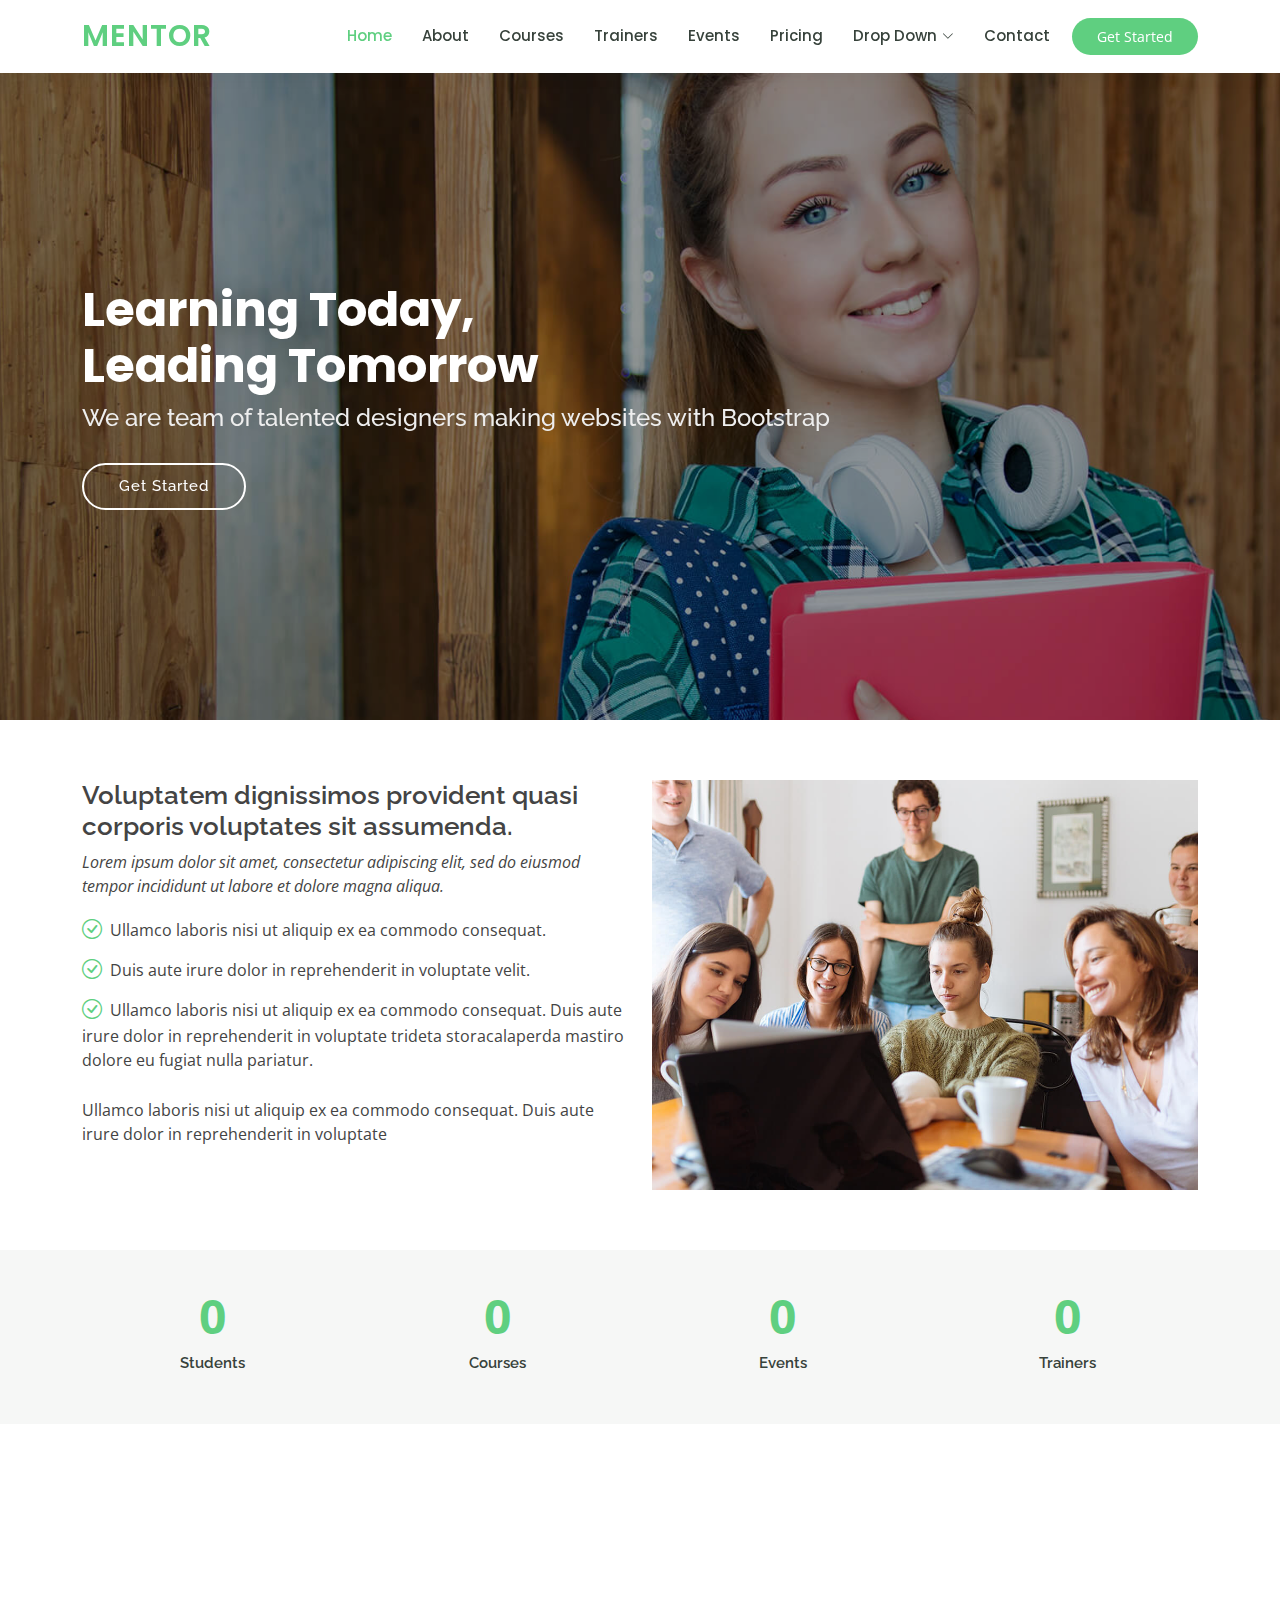
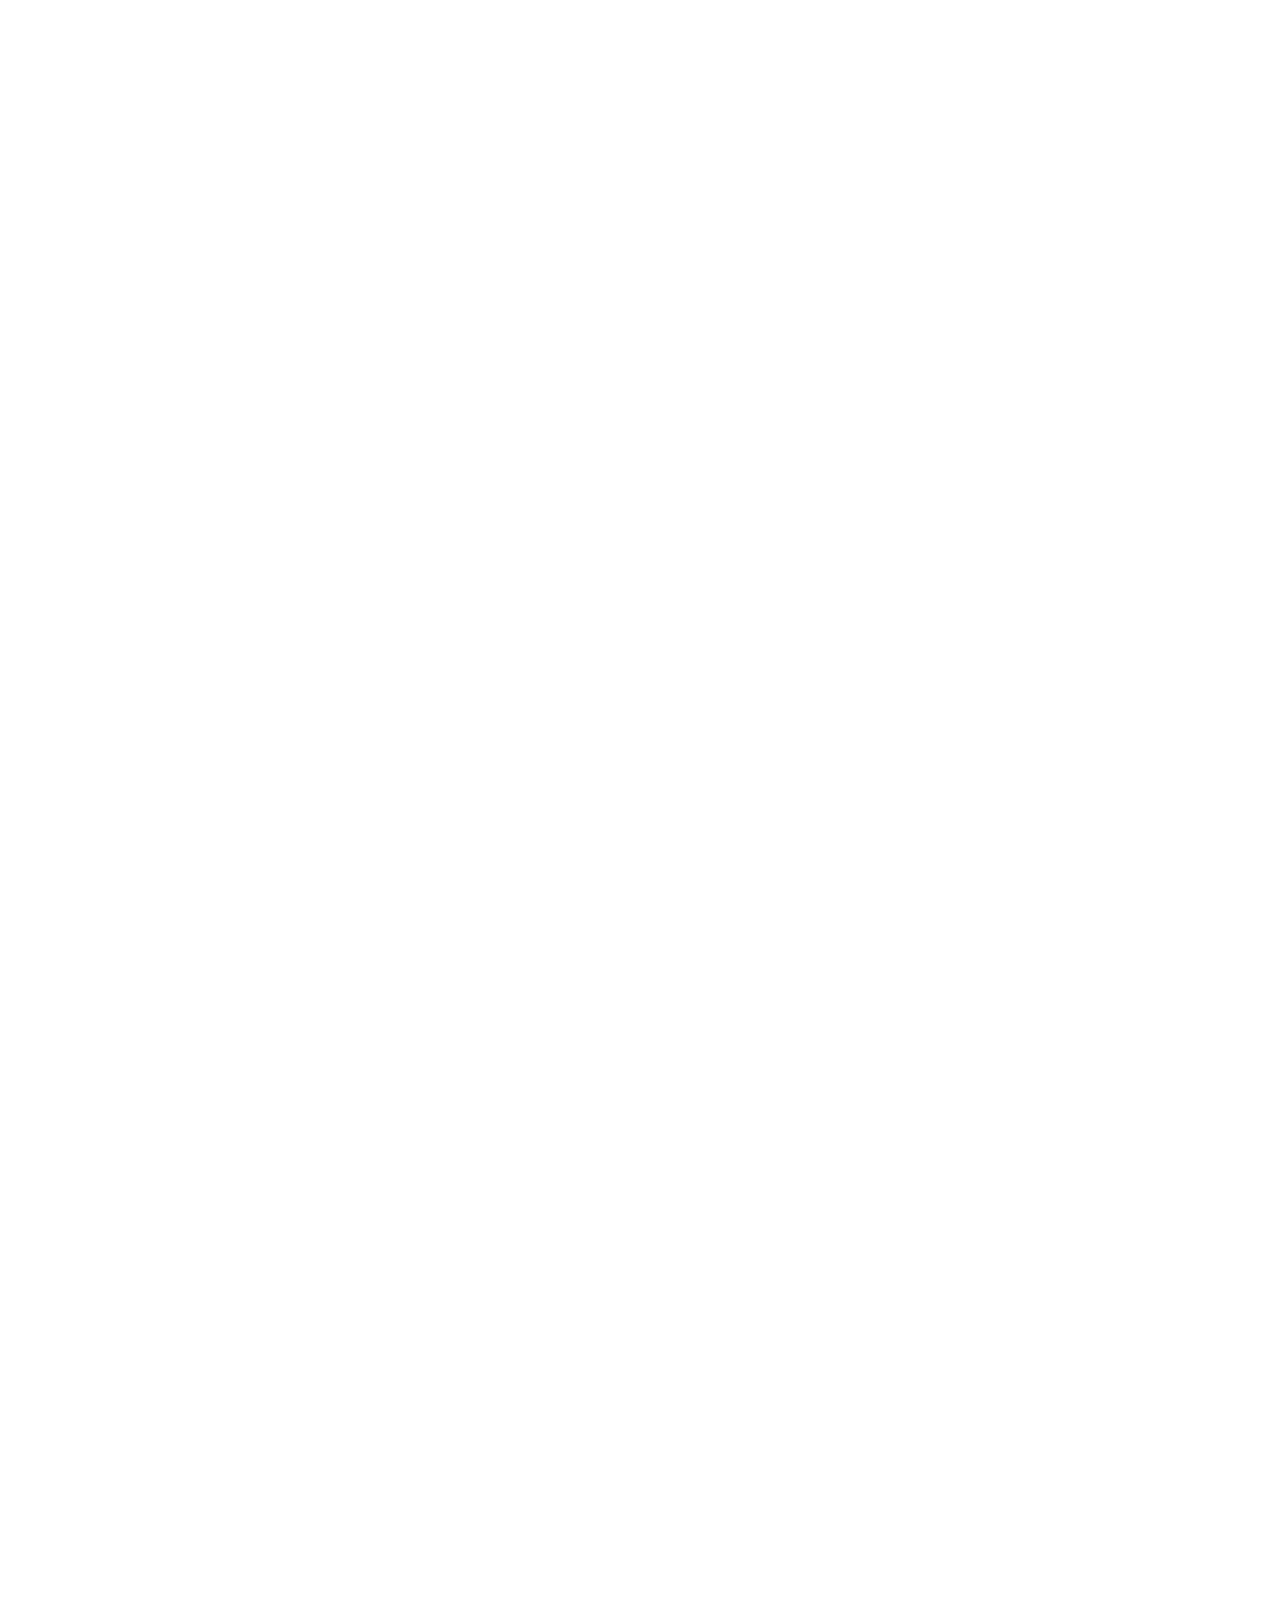
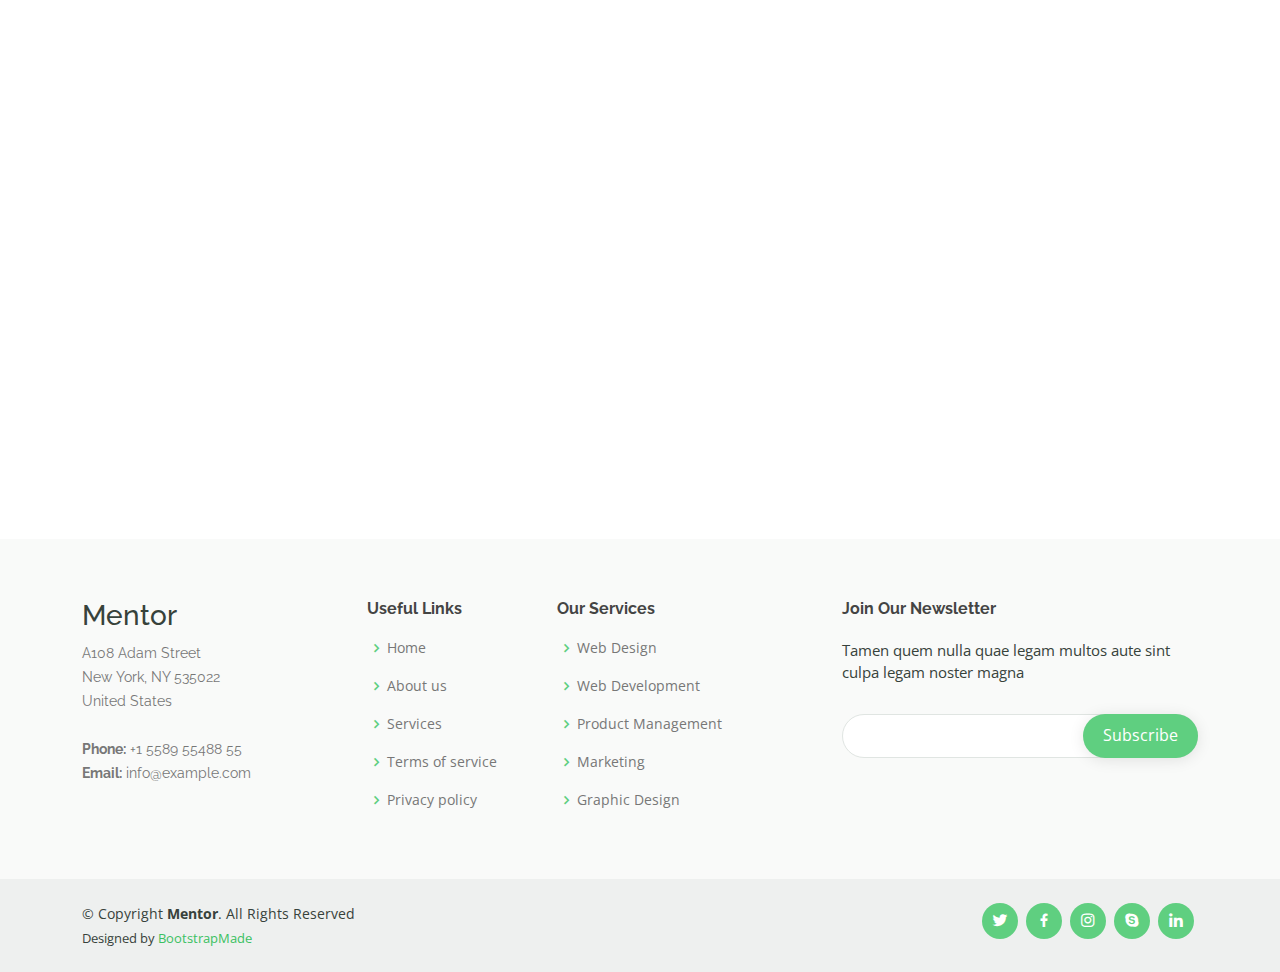
<file: Infomathx/index.html>
<!DOCTYPE html>
<html lang="en">

<head>
  <meta charset="utf-8">
  <meta content="width=device-width, initial-scale=1.0" name="viewport">

  <title>Mentor Bootstrap Template - Index</title>
  <meta content="" name="description">
  <meta content="" name="keywords">

  <!-- Favicons -->
  <link href="assets/img/favicon.png" rel="icon">
  <link href="assets/img/apple-touch-icon.png" rel="apple-touch-icon">

  <!-- Google Fonts -->
  <link href="https://fonts.googleapis.com/css?family=Open+Sans:300,300i,400,400i,600,600i,700,700i|Raleway:300,300i,400,400i,500,500i,600,600i,700,700i|Poppins:300,300i,400,400i,500,500i,600,600i,700,700i" rel="stylesheet">

  <!-- Vendor CSS Files -->
  <link href="assets/vendor/animate.css/animate.min.css" rel="stylesheet">
  <link href="assets/vendor/aos/aos.css" rel="stylesheet">
  <link href="assets/vendor/bootstrap/css/bootstrap.min.css" rel="stylesheet">
  <link href="assets/vendor/bootstrap-icons/bootstrap-icons.css" rel="stylesheet">
  <link href="assets/vendor/boxicons/css/boxicons.min.css" rel="stylesheet">
  <link href="assets/vendor/remixicon/remixicon.css" rel="stylesheet">
  <link href="assets/vendor/swiper/swiper-bundle.min.css" rel="stylesheet">

  <!-- Template Main CSS File -->
  <link href="assets/css/style.css" rel="stylesheet">

  <!-- =======================================================
  * Template Name: Mentor
  * Updated: Jan 29 2024 with Bootstrap v5.3.2
  * Template URL: https://bootstrapmade.com/mentor-free-education-bootstrap-theme/
  * Author: BootstrapMade.com
  * License: https://bootstrapmade.com/license/
  ======================================================== -->
</head>

<body>

  <!-- ======= Header ======= -->
  <header id="header" class="fixed-top">
    <div class="container d-flex align-items-center">

      <h1 class="logo me-auto"><a href="index.html">Mentor</a></h1>
      <!-- Uncomment below if you prefer to use an image logo -->
      <!-- <a href="index.html" class="logo me-auto"><img src="assets/img/logo.png" alt="" class="img-fluid"></a>-->

      <nav id="navbar" class="navbar order-last order-lg-0">
        <ul>
          <li><a class="active" href="index.html">Home</a></li>
          <li><a href="about.html">About</a></li>
          <li><a href="courses.html">Courses</a></li>
          <li><a href="trainers.html">Trainers</a></li>
          <li><a href="events.html">Events</a></li>
          <li><a href="pricing.html">Pricing</a></li>

          <li class="dropdown"><a href="#"><span>Drop Down</span> <i class="bi bi-chevron-down"></i></a>
            <ul>
              <li><a href="#">Drop Down 1</a></li>
              <li class="dropdown"><a href="#"><span>Deep Drop Down</span> <i class="bi bi-chevron-right"></i></a>
                <ul>
                  <li><a href="#">Deep Drop Down 1</a></li>
                  <li><a href="#">Deep Drop Down 2</a></li>
                  <li><a href="#">Deep Drop Down 3</a></li>
                  <li><a href="#">Deep Drop Down 4</a></li>
                  <li><a href="#">Deep Drop Down 5</a></li>
                </ul>
              </li>
              <li><a href="#">Drop Down 2</a></li>
              <li><a href="#">Drop Down 3</a></li>
              <li><a href="#">Drop Down 4</a></li>
            </ul>
          </li>
          <li><a href="contact.html">Contact</a></li>
        </ul>
        <i class="bi bi-list mobile-nav-toggle"></i>
      </nav><!-- .navbar -->

      <a href="courses.html" class="get-started-btn">Get Started</a>

    </div>
  </header><!-- End Header -->

  <!-- ======= Hero Section ======= -->
  <section id="hero" class="d-flex justify-content-center align-items-center">
    <div class="container position-relative" data-aos="zoom-in" data-aos-delay="100">
      <h1>Learning Today,<br>Leading Tomorrow</h1>
      <h2>We are team of talented designers making websites with Bootstrap</h2>
      <a href="courses.html" class="btn-get-started">Get Started</a>
    </div>
  </section><!-- End Hero -->

  <main id="main">

    <!-- ======= About Section ======= -->
    <section id="about" class="about">
      <div class="container" data-aos="fade-up">

        <div class="row">
          <div class="col-lg-6 order-1 order-lg-2" data-aos="fade-left" data-aos-delay="100">
            <img src="assets/img/about.jpg" class="img-fluid" alt="">
          </div>
          <div class="col-lg-6 pt-4 pt-lg-0 order-2 order-lg-1 content">
            <h3>Voluptatem dignissimos provident quasi corporis voluptates sit assumenda.</h3>
            <p class="fst-italic">
              Lorem ipsum dolor sit amet, consectetur adipiscing elit, sed do eiusmod tempor incididunt ut labore et dolore
              magna aliqua.
            </p>
            <ul>
              <li><i class="bi bi-check-circle"></i> Ullamco laboris nisi ut aliquip ex ea commodo consequat.</li>
              <li><i class="bi bi-check-circle"></i> Duis aute irure dolor in reprehenderit in voluptate velit.</li>
              <li><i class="bi bi-check-circle"></i> Ullamco laboris nisi ut aliquip ex ea commodo consequat. Duis aute irure dolor in reprehenderit in voluptate trideta storacalaperda mastiro dolore eu fugiat nulla pariatur.</li>
            </ul>
            <p>
              Ullamco laboris nisi ut aliquip ex ea commodo consequat. Duis aute irure dolor in reprehenderit in voluptate
            </p>

          </div>
        </div>

      </div>
    </section><!-- End About Section -->

    <!-- ======= Counts Section ======= -->
    <section id="counts" class="counts section-bg">
      <div class="container">

        <div class="row counters">

          <div class="col-lg-3 col-6 text-center">
            <span data-purecounter-start="0" data-purecounter-end="1232" data-purecounter-duration="1" class="purecounter"></span>
            <p>Students</p>
          </div>

          <div class="col-lg-3 col-6 text-center">
            <span data-purecounter-start="0" data-purecounter-end="64" data-purecounter-duration="1" class="purecounter"></span>
            <p>Courses</p>
          </div>

          <div class="col-lg-3 col-6 text-center">
            <span data-purecounter-start="0" data-purecounter-end="42" data-purecounter-duration="1" class="purecounter"></span>
            <p>Events</p>
          </div>

          <div class="col-lg-3 col-6 text-center">
            <span data-purecounter-start="0" data-purecounter-end="15" data-purecounter-duration="1" class="purecounter"></span>
            <p>Trainers</p>
          </div>

        </div>

      </div>
    </section><!-- End Counts Section -->

    <!-- ======= Why Us Section ======= -->
    <section id="why-us" class="why-us">
      <div class="container" data-aos="fade-up">

        <div class="row">
          <div class="col-lg-4 d-flex align-items-stretch">
            <div class="content">
              <h3>Why Choose Mentor?</h3>
              <p>
                Lorem ipsum dolor sit amet, consectetur adipiscing elit, sed do eiusmod tempor incididunt ut labore et dolore magna aliqua. Duis aute irure dolor in reprehenderit
                Asperiores dolores sed et. Tenetur quia eos. Autem tempore quibusdam vel necessitatibus optio ad corporis.
              </p>
              <div class="text-center">
                <a href="about.html" class="more-btn">Learn More <i class="bx bx-chevron-right"></i></a>
              </div>
            </div>
          </div>
          <div class="col-lg-8 d-flex align-items-stretch" data-aos="zoom-in" data-aos-delay="100">
            <div class="icon-boxes d-flex flex-column justify-content-center">
              <div class="row">
                <div class="col-xl-4 d-flex align-items-stretch">
                  <div class="icon-box mt-4 mt-xl-0">
                    <i class="bx bx-receipt"></i>
                    <h4>Corporis voluptates sit</h4>
                    <p>Consequuntur sunt aut quasi enim aliquam quae harum pariatur laboris nisi ut aliquip</p>
                  </div>
                </div>
                <div class="col-xl-4 d-flex align-items-stretch">
                  <div class="icon-box mt-4 mt-xl-0">
                    <i class="bx bx-cube-alt"></i>
                    <h4>Ullamco laboris ladore pan</h4>
                    <p>Excepteur sint occaecat cupidatat non proident, sunt in culpa qui officia deserunt</p>
                  </div>
                </div>
                <div class="col-xl-4 d-flex align-items-stretch">
                  <div class="icon-box mt-4 mt-xl-0">
                    <i class="bx bx-images"></i>
                    <h4>Labore consequatur</h4>
                    <p>Aut suscipit aut cum nemo deleniti aut omnis. Doloribus ut maiores omnis facere</p>
                  </div>
                </div>
              </div>
            </div><!-- End .content-->
          </div>
        </div>

      </div>
    </section><!-- End Why Us Section -->

    <!-- ======= Features Section ======= -->
    <section id="features" class="features">
      <div class="container" data-aos="fade-up">

        <div class="row" data-aos="zoom-in" data-aos-delay="100">
          <div class="col-lg-3 col-md-4">
            <div class="icon-box">
              <i class="ri-store-line" style="color: #ffbb2c;"></i>
              <h3><a href="">Lorem Ipsum</a></h3>
            </div>
          </div>
          <div class="col-lg-3 col-md-4 mt-4 mt-md-0">
            <div class="icon-box">
              <i class="ri-bar-chart-box-line" style="color: #5578ff;"></i>
              <h3><a href="">Dolor Sitema</a></h3>
            </div>
          </div>
          <div class="col-lg-3 col-md-4 mt-4 mt-md-0">
            <div class="icon-box">
              <i class="ri-calendar-todo-line" style="color: #e80368;"></i>
              <h3><a href="">Sed perspiciatis</a></h3>
            </div>
          </div>
          <div class="col-lg-3 col-md-4 mt-4 mt-lg-0">
            <div class="icon-box">
              <i class="ri-paint-brush-line" style="color: #e361ff;"></i>
              <h3><a href="">Magni Dolores</a></h3>
            </div>
          </div>
          <div class="col-lg-3 col-md-4 mt-4">
            <div class="icon-box">
              <i class="ri-database-2-line" style="color: #47aeff;"></i>
              <h3><a href="">Nemo Enim</a></h3>
            </div>
          </div>
          <div class="col-lg-3 col-md-4 mt-4">
            <div class="icon-box">
              <i class="ri-gradienter-line" style="color: #ffa76e;"></i>
              <h3><a href="">Eiusmod Tempor</a></h3>
            </div>
          </div>
          <div class="col-lg-3 col-md-4 mt-4">
            <div class="icon-box">
              <i class="ri-file-list-3-line" style="color: #11dbcf;"></i>
              <h3><a href="">Midela Teren</a></h3>
            </div>
          </div>
          <div class="col-lg-3 col-md-4 mt-4">
            <div class="icon-box">
              <i class="ri-price-tag-2-line" style="color: #4233ff;"></i>
              <h3><a href="">Pira Neve</a></h3>
            </div>
          </div>
          <div class="col-lg-3 col-md-4 mt-4">
            <div class="icon-box">
              <i class="ri-anchor-line" style="color: #b2904f;"></i>
              <h3><a href="">Dirada Pack</a></h3>
            </div>
          </div>
          <div class="col-lg-3 col-md-4 mt-4">
            <div class="icon-box">
              <i class="ri-disc-line" style="color: #b20969;"></i>
              <h3><a href="">Moton Ideal</a></h3>
            </div>
          </div>
          <div class="col-lg-3 col-md-4 mt-4">
            <div class="icon-box">
              <i class="ri-base-station-line" style="color: #ff5828;"></i>
              <h3><a href="">Verdo Park</a></h3>
            </div>
          </div>
          <div class="col-lg-3 col-md-4 mt-4">
            <div class="icon-box">
              <i class="ri-fingerprint-line" style="color: #29cc61;"></i>
              <h3><a href="">Flavor Nivelanda</a></h3>
            </div>
          </div>
        </div>

      </div>
    </section><!-- End Features Section -->

    <!-- ======= Popular Courses Section ======= -->
    <section id="popular-courses" class="courses">
      <div class="container" data-aos="fade-up">

        <div class="section-title">
          <h2>Courses</h2>
          <p>Popular Courses</p>
        </div>

        <div class="row" data-aos="zoom-in" data-aos-delay="100">

          <div class="col-lg-4 col-md-6 d-flex align-items-stretch">
            <div class="course-item">
              <img src="assets/img/course-1.jpg" class="img-fluid" alt="...">
              <div class="course-content">
                <div class="d-flex justify-content-between align-items-center mb-3">
                  <h4>Web Development</h4>
                  <p class="price">$169</p>
                </div>

                <h3><a href="course-details.html">Website Design</a></h3>
                <p>Et architecto provident deleniti facere repellat nobis iste. Id facere quia quae dolores dolorem tempore.</p>
                <div class="trainer d-flex justify-content-between align-items-center">
                  <div class="trainer-profile d-flex align-items-center">
                    <img src="assets/img/trainers/trainer-1.jpg" class="img-fluid" alt="">
                    <span>Antonio</span>
                  </div>
                  <div class="trainer-rank d-flex align-items-center">
                    <i class="bx bx-user"></i>&nbsp;50
                    &nbsp;&nbsp;
                    <i class="bx bx-heart"></i>&nbsp;65
                  </div>
                </div>
              </div>
            </div>
          </div> <!-- End Course Item-->

          <div class="col-lg-4 col-md-6 d-flex align-items-stretch mt-4 mt-md-0">
            <div class="course-item">
              <img src="assets/img/course-2.jpg" class="img-fluid" alt="...">
              <div class="course-content">
                <div class="d-flex justify-content-between align-items-center mb-3">
                  <h4>Marketing</h4>
                  <p class="price">$250</p>
                </div>

                <h3><a href="course-details.html">Search Engine Optimization</a></h3>
                <p>Et architecto provident deleniti facere repellat nobis iste. Id facere quia quae dolores dolorem tempore.</p>
                <div class="trainer d-flex justify-content-between align-items-center">
                  <div class="trainer-profile d-flex align-items-center">
                    <img src="assets/img/trainers/trainer-2.jpg" class="img-fluid" alt="">
                    <span>Lana</span>
                  </div>
                  <div class="trainer-rank d-flex align-items-center">
                    <i class="bx bx-user"></i>&nbsp;35
                    &nbsp;&nbsp;
                    <i class="bx bx-heart"></i>&nbsp;42
                  </div>
                </div>
              </div>
            </div>
          </div> <!-- End Course Item-->

          <div class="col-lg-4 col-md-6 d-flex align-items-stretch mt-4 mt-lg-0">
            <div class="course-item">
              <img src="assets/img/course-3.jpg" class="img-fluid" alt="...">
              <div class="course-content">
                <div class="d-flex justify-content-between align-items-center mb-3">
                  <h4>Content</h4>
                  <p class="price">$180</p>
                </div>

                <h3><a href="course-details.html">Copywriting</a></h3>
                <p>Et architecto provident deleniti facere repellat nobis iste. Id facere quia quae dolores dolorem tempore.</p>
                <div class="trainer d-flex justify-content-between align-items-center">
                  <div class="trainer-profile d-flex align-items-center">
                    <img src="assets/img/trainers/trainer-3.jpg" class="img-fluid" alt="">
                    <span>Brandon</span>
                  </div>
                  <div class="trainer-rank d-flex align-items-center">
                    <i class="bx bx-user"></i>&nbsp;20
                    &nbsp;&nbsp;
                    <i class="bx bx-heart"></i>&nbsp;85
                  </div>
                </div>
              </div>
            </div>
          </div> <!-- End Course Item-->

        </div>

      </div>
    </section><!-- End Popular Courses Section -->

    <!-- ======= Trainers Section ======= -->
    <section id="trainers" class="trainers">
      <div class="container" data-aos="fade-up">

        <div class="row" data-aos="zoom-in" data-aos-delay="100">
          <div class="col-lg-4 col-md-6 d-flex align-items-stretch">
            <div class="member">
              <img src="assets/img/trainers/trainer-1.jpg" class="img-fluid" alt="">
              <div class="member-content">
                <h4>Walter White</h4>
                <span>Web Development</span>
                <p>
                  Magni qui quod omnis unde et eos fuga et exercitationem. Odio veritatis perspiciatis quaerat qui aut aut aut
                </p>
                <div class="social">
                  <a href=""><i class="bi bi-twitter"></i></a>
                  <a href=""><i class="bi bi-facebook"></i></a>
                  <a href=""><i class="bi bi-instagram"></i></a>
                  <a href=""><i class="bi bi-linkedin"></i></a>
                </div>
              </div>
            </div>
          </div>

          <div class="col-lg-4 col-md-6 d-flex align-items-stretch">
            <div class="member">
              <img src="assets/img/trainers/trainer-2.jpg" class="img-fluid" alt="">
              <div class="member-content">
                <h4>Sarah Jhinson</h4>
                <span>Marketing</span>
                <p>
                  Repellat fugiat adipisci nemo illum nesciunt voluptas repellendus. In architecto rerum rerum temporibus
                </p>
                <div class="social">
                  <a href=""><i class="bi bi-twitter"></i></a>
                  <a href=""><i class="bi bi-facebook"></i></a>
                  <a href=""><i class="bi bi-instagram"></i></a>
                  <a href=""><i class="bi bi-linkedin"></i></a>
                </div>
              </div>
            </div>
          </div>

          <div class="col-lg-4 col-md-6 d-flex align-items-stretch">
            <div class="member">
              <img src="assets/img/trainers/trainer-3.jpg" class="img-fluid" alt="">
              <div class="member-content">
                <h4>William Anderson</h4>
                <span>Content</span>
                <p>
                  Voluptas necessitatibus occaecati quia. Earum totam consequuntur qui porro et laborum toro des clara
                </p>
                <div class="social">
                  <a href=""><i class="bi bi-twitter"></i></a>
                  <a href=""><i class="bi bi-facebook"></i></a>
                  <a href=""><i class="bi bi-instagram"></i></a>
                  <a href=""><i class="bi bi-linkedin"></i></a>
                </div>
              </div>
            </div>
          </div>

        </div>

      </div>
    </section><!-- End Trainers Section -->

  </main><!-- End #main -->

  <!-- ======= Footer ======= -->
  <footer id="footer">

    <div class="footer-top">
      <div class="container">
        <div class="row">

          <div class="col-lg-3 col-md-6 footer-contact">
            <h3>Mentor</h3>
            <p>
              A108 Adam Street <br>
              New York, NY 535022<br>
              United States <br><br>
              <strong>Phone:</strong> +1 5589 55488 55<br>
              <strong>Email:</strong> info@example.com<br>
            </p>
          </div>

          <div class="col-lg-2 col-md-6 footer-links">
            <h4>Useful Links</h4>
            <ul>
              <li><i class="bx bx-chevron-right"></i> <a href="#">Home</a></li>
              <li><i class="bx bx-chevron-right"></i> <a href="#">About us</a></li>
              <li><i class="bx bx-chevron-right"></i> <a href="#">Services</a></li>
              <li><i class="bx bx-chevron-right"></i> <a href="#">Terms of service</a></li>
              <li><i class="bx bx-chevron-right"></i> <a href="#">Privacy policy</a></li>
            </ul>
          </div>

          <div class="col-lg-3 col-md-6 footer-links">
            <h4>Our Services</h4>
            <ul>
              <li><i class="bx bx-chevron-right"></i> <a href="#">Web Design</a></li>
              <li><i class="bx bx-chevron-right"></i> <a href="#">Web Development</a></li>
              <li><i class="bx bx-chevron-right"></i> <a href="#">Product Management</a></li>
              <li><i class="bx bx-chevron-right"></i> <a href="#">Marketing</a></li>
              <li><i class="bx bx-chevron-right"></i> <a href="#">Graphic Design</a></li>
            </ul>
          </div>

          <div class="col-lg-4 col-md-6 footer-newsletter">
            <h4>Join Our Newsletter</h4>
            <p>Tamen quem nulla quae legam multos aute sint culpa legam noster magna</p>
            <form action="" method="post">
              <input type="email" name="email"><input type="submit" value="Subscribe">
            </form>
          </div>

        </div>
      </div>
    </div>

    <div class="container d-md-flex py-4">

      <div class="me-md-auto text-center text-md-start">
        <div class="copyright">
          &copy; Copyright <strong><span>Mentor</span></strong>. All Rights Reserved
        </div>
        <div class="credits">
          <!-- All the links in the footer should remain intact. -->
          <!-- You can delete the links only if you purchased the pro version. -->
          <!-- Licensing information: https://bootstrapmade.com/license/ -->
          <!-- Purchase the pro version with working PHP/AJAX contact form: https://bootstrapmade.com/mentor-free-education-bootstrap-theme/ -->
          Designed by <a href="https://bootstrapmade.com/">BootstrapMade</a>
        </div>
      </div>
      <div class="social-links text-center text-md-right pt-3 pt-md-0">
        <a href="#" class="twitter"><i class="bx bxl-twitter"></i></a>
        <a href="#" class="facebook"><i class="bx bxl-facebook"></i></a>
        <a href="#" class="instagram"><i class="bx bxl-instagram"></i></a>
        <a href="#" class="google-plus"><i class="bx bxl-skype"></i></a>
        <a href="#" class="linkedin"><i class="bx bxl-linkedin"></i></a>
      </div>
    </div>
  </footer><!-- End Footer -->

  <div id="preloader"></div>
  <a href="#" class="back-to-top d-flex align-items-center justify-content-center"><i class="bi bi-arrow-up-short"></i></a>

  <!-- Vendor JS Files -->
  <script src="assets/vendor/purecounter/purecounter_vanilla.js"></script>
  <script src="assets/vendor/aos/aos.js"></script>
  <script src="assets/vendor/bootstrap/js/bootstrap.bundle.min.js"></script>
  <script src="assets/vendor/swiper/swiper-bundle.min.js"></script>
  <script src="assets/vendor/php-email-form/validate.js"></script>

  <!-- Template Main JS File -->
  <script src="assets/js/main.js"></script>

</body>

</html>
</file>
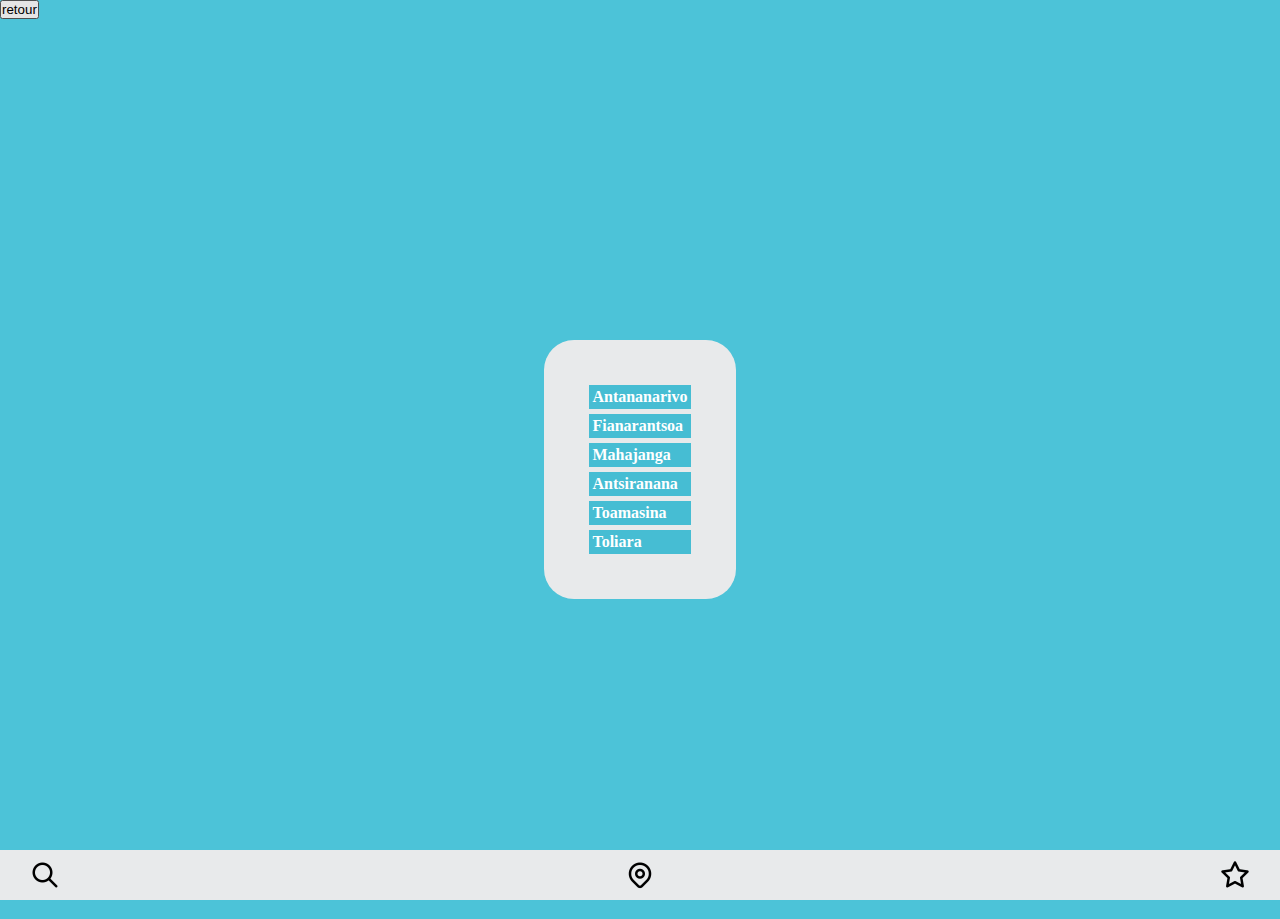
<file: Infomathx/Toro/index.html>
<!DOCTYPE html>
<html lang="en">
<head>
<meta charset="UTF-8">
<meta name="viewport" content="width=device-width, initial-scale=1.0">
<title>torolalana2</title>
<link rel="stylesheet" href="toro2.css">
</head>
<body>
<div>
    <button id="retour-button">retour</button>
</div>
<div class="foto">
<ul>
    <li><a href="#antananarivo" class="lieux-univ">Antananarivo</a></li>
    <li><a href="#fianarantsoa" class="lieux-univ">Fianarantsoa</a></li>
    <li><a href="#mahajanga" class="lieux-univ">Mahajanga</a></li>
    <li><a href="#antsiranana" class="lieux-univ">Antsiranana</a></li>
    <li><a href="#toamasina" class="lieux-univ">Toamasina</a></li>
    <li><a href="#Toliara" class="lieux-univ">Toliara</a></li>
</ul>
</div>
<footer>
<div class="footer">
<img src="assets/search.png" alt="">
<img src="assets/map-pin.png" alt="">
<img src="assets/star.png" alt="">
</div>
</footer>
<script src="toro2.js"></script>
</body>
</html>
</file>
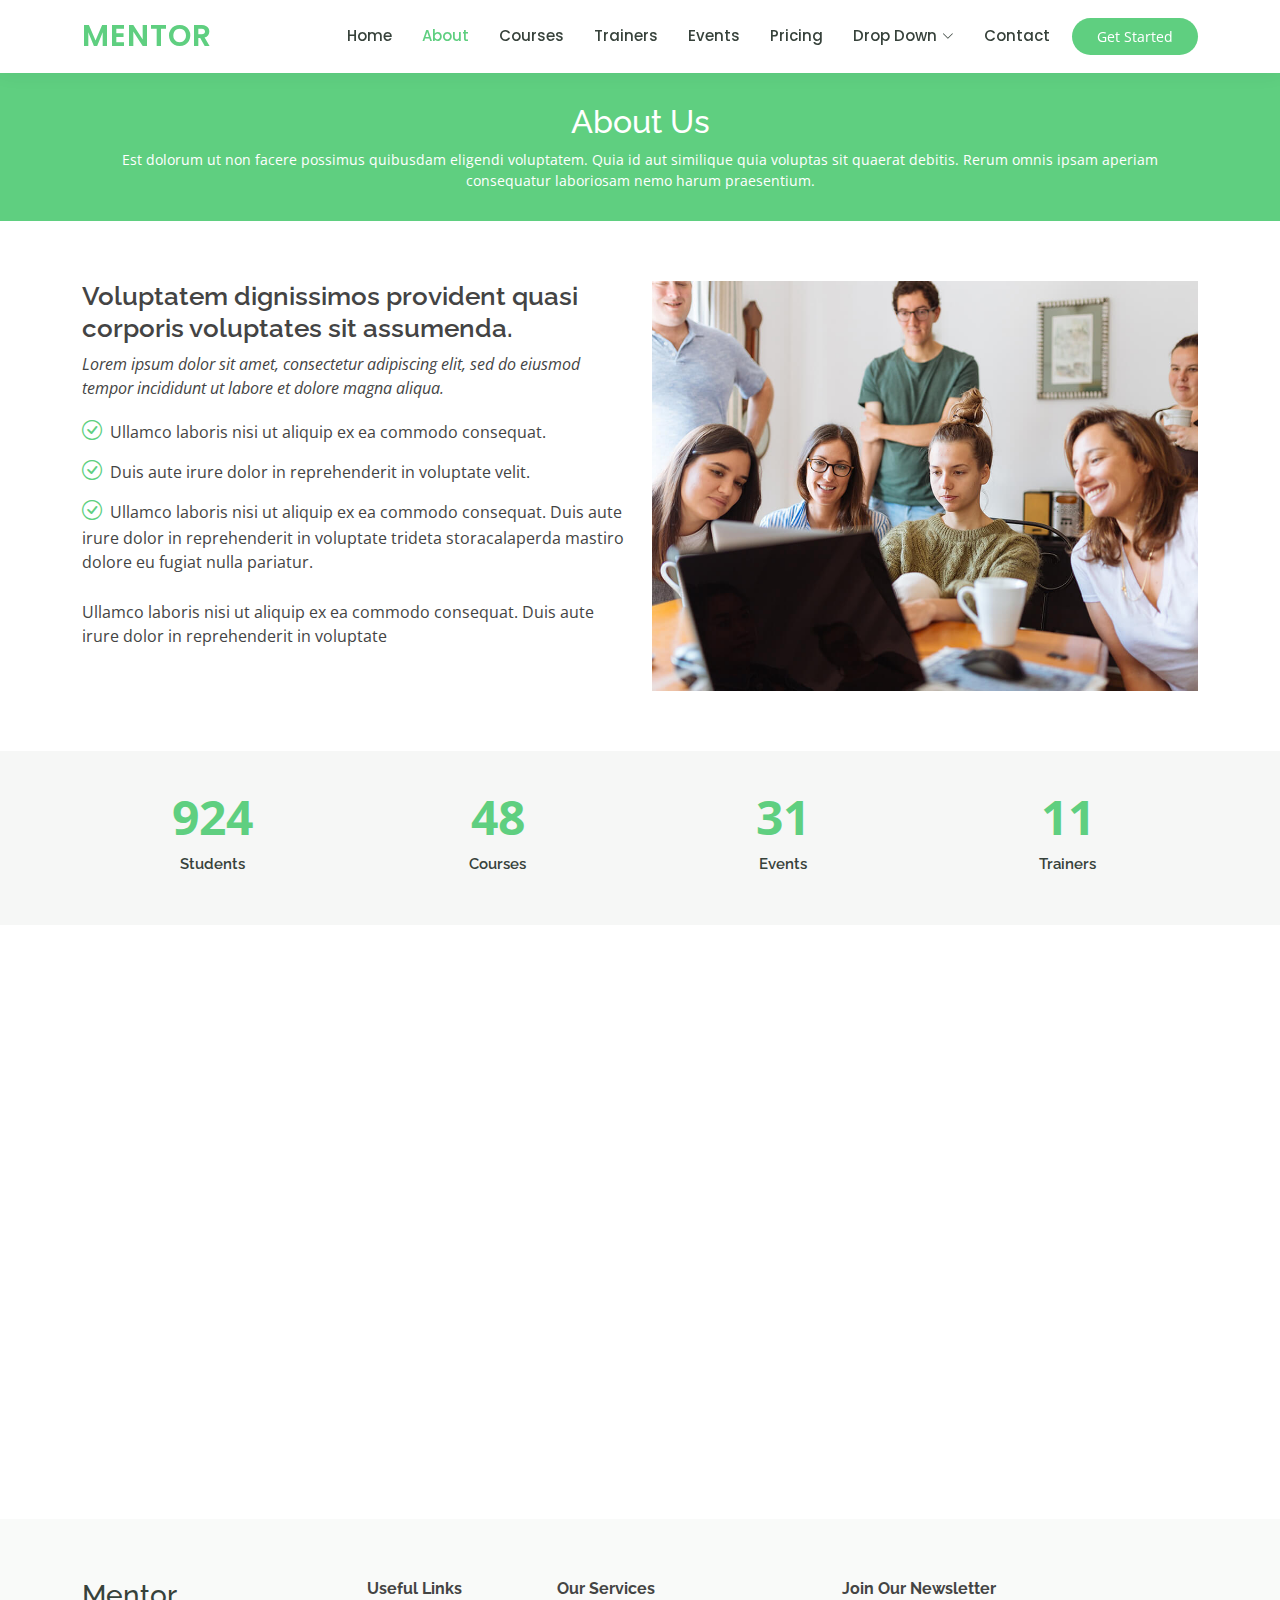
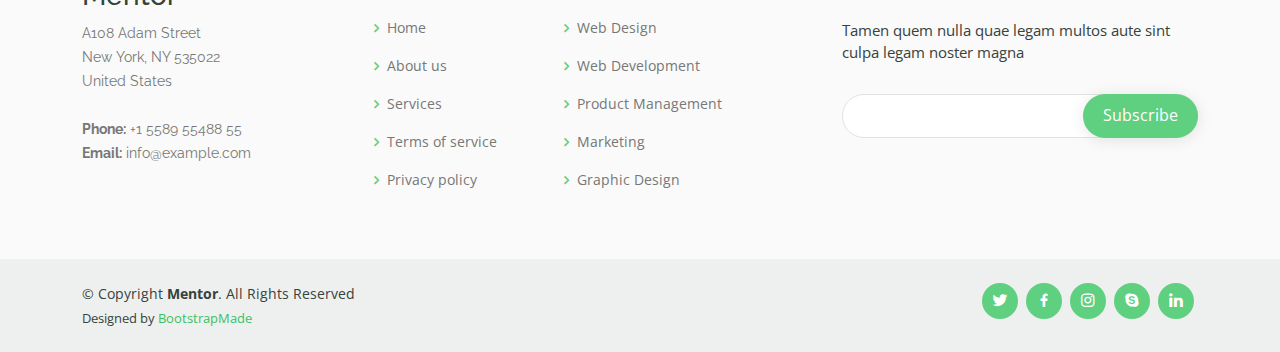
<file: Infomathx/about.html>
<!DOCTYPE html>
<html lang="en">

<head>
  <meta charset="utf-8">
  <meta content="width=device-width, initial-scale=1.0" name="viewport">

  <title>About - Mentor Bootstrap Template</title>
  <meta content="" name="description">
  <meta content="" name="keywords">

  <!-- Favicons -->
  <link href="assets/img/favicon.png" rel="icon">
  <link href="assets/img/apple-touch-icon.png" rel="apple-touch-icon">

  <!-- Google Fonts -->
  <link href="https://fonts.googleapis.com/css?family=Open+Sans:300,300i,400,400i,600,600i,700,700i|Raleway:300,300i,400,400i,500,500i,600,600i,700,700i|Poppins:300,300i,400,400i,500,500i,600,600i,700,700i" rel="stylesheet">

  <!-- Vendor CSS Files -->
  <link href="assets/vendor/animate.css/animate.min.css" rel="stylesheet">
  <link href="assets/vendor/aos/aos.css" rel="stylesheet">
  <link href="assets/vendor/bootstrap/css/bootstrap.min.css" rel="stylesheet">
  <link href="assets/vendor/bootstrap-icons/bootstrap-icons.css" rel="stylesheet">
  <link href="assets/vendor/boxicons/css/boxicons.min.css" rel="stylesheet">
  <link href="assets/vendor/remixicon/remixicon.css" rel="stylesheet">
  <link href="assets/vendor/swiper/swiper-bundle.min.css" rel="stylesheet">

  <!-- Template Main CSS File -->
  <link href="assets/css/style.css" rel="stylesheet">

  <!-- =======================================================
  * Template Name: Mentor
  * Updated: Jan 29 2024 with Bootstrap v5.3.2
  * Template URL: https://bootstrapmade.com/mentor-free-education-bootstrap-theme/
  * Author: BootstrapMade.com
  * License: https://bootstrapmade.com/license/
  ======================================================== -->
</head>

<body>

  <!-- ======= Header ======= -->
  <header id="header" class="fixed-top">
    <div class="container d-flex align-items-center">

      <h1 class="logo me-auto"><a href="index.html">Mentor</a></h1>
      <!-- Uncomment below if you prefer to use an image logo -->
      <!-- <a href="index.html" class="logo me-auto"><img src="assets/img/logo.png" alt="" class="img-fluid"></a>-->

      <nav id="navbar" class="navbar order-last order-lg-0">
        <ul>
          <li><a href="index.html">Home</a></li>
          <li><a class="active" href="about.html">About</a></li>
          <li><a href="courses.html">Courses</a></li>
          <li><a href="trainers.html">Trainers</a></li>
          <li><a href="events.html">Events</a></li>
          <li><a href="pricing.html">Pricing</a></li>

          <li class="dropdown"><a href="#"><span>Drop Down</span> <i class="bi bi-chevron-down"></i></a>
            <ul>
              <li><a href="#">Drop Down 1</a></li>
              <li class="dropdown"><a href="#"><span>Deep Drop Down</span> <i class="bi bi-chevron-right"></i></a>
                <ul>
                  <li><a href="#">Deep Drop Down 1</a></li>
                  <li><a href="#">Deep Drop Down 2</a></li>
                  <li><a href="#">Deep Drop Down 3</a></li>
                  <li><a href="#">Deep Drop Down 4</a></li>
                  <li><a href="#">Deep Drop Down 5</a></li>
                </ul>
              </li>
              <li><a href="#">Drop Down 2</a></li>
              <li><a href="#">Drop Down 3</a></li>
              <li><a href="#">Drop Down 4</a></li>
            </ul>
          </li>
          <li><a href="contact.html">Contact</a></li>
        </ul>
        <i class="bi bi-list mobile-nav-toggle"></i>
      </nav><!-- .navbar -->

      <a href="courses.html" class="get-started-btn">Get Started</a>

    </div>
  </header><!-- End Header -->

  <main id="main">
    <!-- ======= Breadcrumbs ======= -->
    <div class="breadcrumbs" data-aos="fade-in">
      <div class="container">
        <h2>About Us</h2>
        <p>Est dolorum ut non facere possimus quibusdam eligendi voluptatem. Quia id aut similique quia voluptas sit quaerat debitis. Rerum omnis ipsam aperiam consequatur laboriosam nemo harum praesentium. </p>
      </div>
    </div><!-- End Breadcrumbs -->

    <!-- ======= About Section ======= -->
    <section id="about" class="about">
      <div class="container" data-aos="fade-up">

        <div class="row">
          <div class="col-lg-6 order-1 order-lg-2" data-aos="fade-left" data-aos-delay="100">
            <img src="assets/img/about.jpg" class="img-fluid" alt="">
          </div>
          <div class="col-lg-6 pt-4 pt-lg-0 order-2 order-lg-1 content">
            <h3>Voluptatem dignissimos provident quasi corporis voluptates sit assumenda.</h3>
            <p class="fst-italic">
              Lorem ipsum dolor sit amet, consectetur adipiscing elit, sed do eiusmod tempor incididunt ut labore et dolore
              magna aliqua.
            </p>
            <ul>
              <li><i class="bi bi-check-circle"></i> Ullamco laboris nisi ut aliquip ex ea commodo consequat.</li>
              <li><i class="bi bi-check-circle"></i> Duis aute irure dolor in reprehenderit in voluptate velit.</li>
              <li><i class="bi bi-check-circle"></i> Ullamco laboris nisi ut aliquip ex ea commodo consequat. Duis aute irure dolor in reprehenderit in voluptate trideta storacalaperda mastiro dolore eu fugiat nulla pariatur.</li>
            </ul>
            <p>
              Ullamco laboris nisi ut aliquip ex ea commodo consequat. Duis aute irure dolor in reprehenderit in voluptate
            </p>

          </div>
        </div>

      </div>
    </section><!-- End About Section -->

    <!-- ======= Counts Section ======= -->
    <section id="counts" class="counts section-bg">
      <div class="container">

        <div class="row counters">

          <div class="col-lg-3 col-6 text-center">
            <span data-purecounter-start="0" data-purecounter-end="1232" data-purecounter-duration="1" class="purecounter"></span>
            <p>Students</p>
          </div>

          <div class="col-lg-3 col-6 text-center">
            <span data-purecounter-start="0" data-purecounter-end="64" data-purecounter-duration="1" class="purecounter"></span>
            <p>Courses</p>
          </div>

          <div class="col-lg-3 col-6 text-center">
            <span data-purecounter-start="0" data-purecounter-end="42" data-purecounter-duration="1" class="purecounter"></span>
            <p>Events</p>
          </div>

          <div class="col-lg-3 col-6 text-center">
            <span data-purecounter-start="0" data-purecounter-end="15" data-purecounter-duration="1" class="purecounter"></span>
            <p>Trainers</p>
          </div>

        </div>

      </div>
    </section><!-- End Counts Section -->

    <!-- ======= Testimonials Section ======= -->
    <section id="testimonials" class="testimonials">
      <div class="container" data-aos="fade-up">

        <div class="section-title">
          <h2>Testimonials</h2>
          <p>What are they saying</p>
        </div>

        <div class="testimonials-slider swiper" data-aos="fade-up" data-aos-delay="100">
          <div class="swiper-wrapper">

            <div class="swiper-slide">
              <div class="testimonial-wrap">
                <div class="testimonial-item">
                  <img src="assets/img/testimonials/testimonials-1.jpg" class="testimonial-img" alt="">
                  <h3>Saul Goodman</h3>
                  <h4>Ceo &amp; Founder</h4>
                  <p>
                    <i class="bx bxs-quote-alt-left quote-icon-left"></i>
                    Proin iaculis purus consequat sem cure digni ssim donec porttitora entum suscipit rhoncus. Accusantium quam, ultricies eget id, aliquam eget nibh et. Maecen aliquam, risus at semper.
                    <i class="bx bxs-quote-alt-right quote-icon-right"></i>
                  </p>
                </div>
              </div>
            </div><!-- End testimonial item -->

            <div class="swiper-slide">
              <div class="testimonial-wrap">
                <div class="testimonial-item">
                  <img src="assets/img/testimonials/testimonials-2.jpg" class="testimonial-img" alt="">
                  <h3>Sara Wilsson</h3>
                  <h4>Designer</h4>
                  <p>
                    <i class="bx bxs-quote-alt-left quote-icon-left"></i>
                    Export tempor illum tamen malis malis eram quae irure esse labore quem cillum quid cillum eram malis quorum velit fore eram velit sunt aliqua noster fugiat irure amet legam anim culpa.
                    <i class="bx bxs-quote-alt-right quote-icon-right"></i>
                  </p>
                </div>
              </div>
            </div><!-- End testimonial item -->

            <div class="swiper-slide">
              <div class="testimonial-wrap">
                <div class="testimonial-item">
                  <img src="assets/img/testimonials/testimonials-3.jpg" class="testimonial-img" alt="">
                  <h3>Jena Karlis</h3>
                  <h4>Store Owner</h4>
                  <p>
                    <i class="bx bxs-quote-alt-left quote-icon-left"></i>
                    Enim nisi quem export duis labore cillum quae magna enim sint quorum nulla quem veniam duis minim tempor labore quem eram duis noster aute amet eram fore quis sint minim.
                    <i class="bx bxs-quote-alt-right quote-icon-right"></i>
                  </p>
                </div>
              </div>
            </div><!-- End testimonial item -->

            <div class="swiper-slide">
              <div class="testimonial-wrap">
                <div class="testimonial-item">
                  <img src="assets/img/testimonials/testimonials-4.jpg" class="testimonial-img" alt="">
                  <h3>Matt Brandon</h3>
                  <h4>Freelancer</h4>
                  <p>
                    <i class="bx bxs-quote-alt-left quote-icon-left"></i>
                    Fugiat enim eram quae cillum dolore dolor amet nulla culpa multos export minim fugiat minim velit minim dolor enim duis veniam ipsum anim magna sunt elit fore quem dolore labore illum veniam.
                    <i class="bx bxs-quote-alt-right quote-icon-right"></i>
                  </p>
                </div>
              </div>
            </div><!-- End testimonial item -->

            <div class="swiper-slide">
              <div class="testimonial-wrap">
                <div class="testimonial-item">
                  <img src="assets/img/testimonials/testimonials-5.jpg" class="testimonial-img" alt="">
                  <h3>John Larson</h3>
                  <h4>Entrepreneur</h4>
                  <p>
                    <i class="bx bxs-quote-alt-left quote-icon-left"></i>
                    Quis quorum aliqua sint quem legam fore sunt eram irure aliqua veniam tempor noster veniam enim culpa labore duis sunt culpa nulla illum cillum fugiat legam esse veniam culpa fore nisi cillum quid.
                    <i class="bx bxs-quote-alt-right quote-icon-right"></i>
                  </p>
                </div>
              </div>
            </div><!-- End testimonial item -->

          </div>
          <div class="swiper-pagination"></div>
        </div>

      </div>
    </section><!-- End Testimonials Section -->

  </main><!-- End #main -->

  <!-- ======= Footer ======= -->
  <footer id="footer">

    <div class="footer-top">
      <div class="container">
        <div class="row">

          <div class="col-lg-3 col-md-6 footer-contact">
            <h3>Mentor</h3>
            <p>
              A108 Adam Street <br>
              New York, NY 535022<br>
              United States <br><br>
              <strong>Phone:</strong> +1 5589 55488 55<br>
              <strong>Email:</strong> info@example.com<br>
            </p>
          </div>

          <div class="col-lg-2 col-md-6 footer-links">
            <h4>Useful Links</h4>
            <ul>
              <li><i class="bx bx-chevron-right"></i> <a href="#">Home</a></li>
              <li><i class="bx bx-chevron-right"></i> <a href="#">About us</a></li>
              <li><i class="bx bx-chevron-right"></i> <a href="#">Services</a></li>
              <li><i class="bx bx-chevron-right"></i> <a href="#">Terms of service</a></li>
              <li><i class="bx bx-chevron-right"></i> <a href="#">Privacy policy</a></li>
            </ul>
          </div>

          <div class="col-lg-3 col-md-6 footer-links">
            <h4>Our Services</h4>
            <ul>
              <li><i class="bx bx-chevron-right"></i> <a href="#">Web Design</a></li>
              <li><i class="bx bx-chevron-right"></i> <a href="#">Web Development</a></li>
              <li><i class="bx bx-chevron-right"></i> <a href="#">Product Management</a></li>
              <li><i class="bx bx-chevron-right"></i> <a href="#">Marketing</a></li>
              <li><i class="bx bx-chevron-right"></i> <a href="#">Graphic Design</a></li>
            </ul>
          </div>

          <div class="col-lg-4 col-md-6 footer-newsletter">
            <h4>Join Our Newsletter</h4>
            <p>Tamen quem nulla quae legam multos aute sint culpa legam noster magna</p>
            <form action="" method="post">
              <input type="email" name="email"><input type="submit" value="Subscribe">
            </form>
          </div>

        </div>
      </div>
    </div>

    <div class="container d-md-flex py-4">

      <div class="me-md-auto text-center text-md-start">
        <div class="copyright">
          &copy; Copyright <strong><span>Mentor</span></strong>. All Rights Reserved
        </div>
        <div class="credits">
          <!-- All the links in the footer should remain intact. -->
          <!-- You can delete the links only if you purchased the pro version. -->
          <!-- Licensing information: https://bootstrapmade.com/license/ -->
          <!-- Purchase the pro version with working PHP/AJAX contact form: https://bootstrapmade.com/mentor-free-education-bootstrap-theme/ -->
          Designed by <a href="https://bootstrapmade.com/">BootstrapMade</a>
        </div>
      </div>
      <div class="social-links text-center text-md-right pt-3 pt-md-0">
        <a href="#" class="twitter"><i class="bx bxl-twitter"></i></a>
        <a href="#" class="facebook"><i class="bx bxl-facebook"></i></a>
        <a href="#" class="instagram"><i class="bx bxl-instagram"></i></a>
        <a href="#" class="google-plus"><i class="bx bxl-skype"></i></a>
        <a href="#" class="linkedin"><i class="bx bxl-linkedin"></i></a>
      </div>
    </div>
  </footer><!-- End Footer -->

  <div id="preloader"></div>
  <a href="#" class="back-to-top d-flex align-items-center justify-content-center"><i class="bi bi-arrow-up-short"></i></a>

  <!-- Vendor JS Files -->
  <script src="assets/vendor/purecounter/purecounter_vanilla.js"></script>
  <script src="assets/vendor/aos/aos.js"></script>
  <script src="assets/vendor/bootstrap/js/bootstrap.bundle.min.js"></script>
  <script src="assets/vendor/swiper/swiper-bundle.min.js"></script>
  <script src="assets/vendor/php-email-form/validate.js"></script>

  <!-- Template Main JS File -->
  <script src="assets/js/main.js"></script>

</body>

</html>
</file>
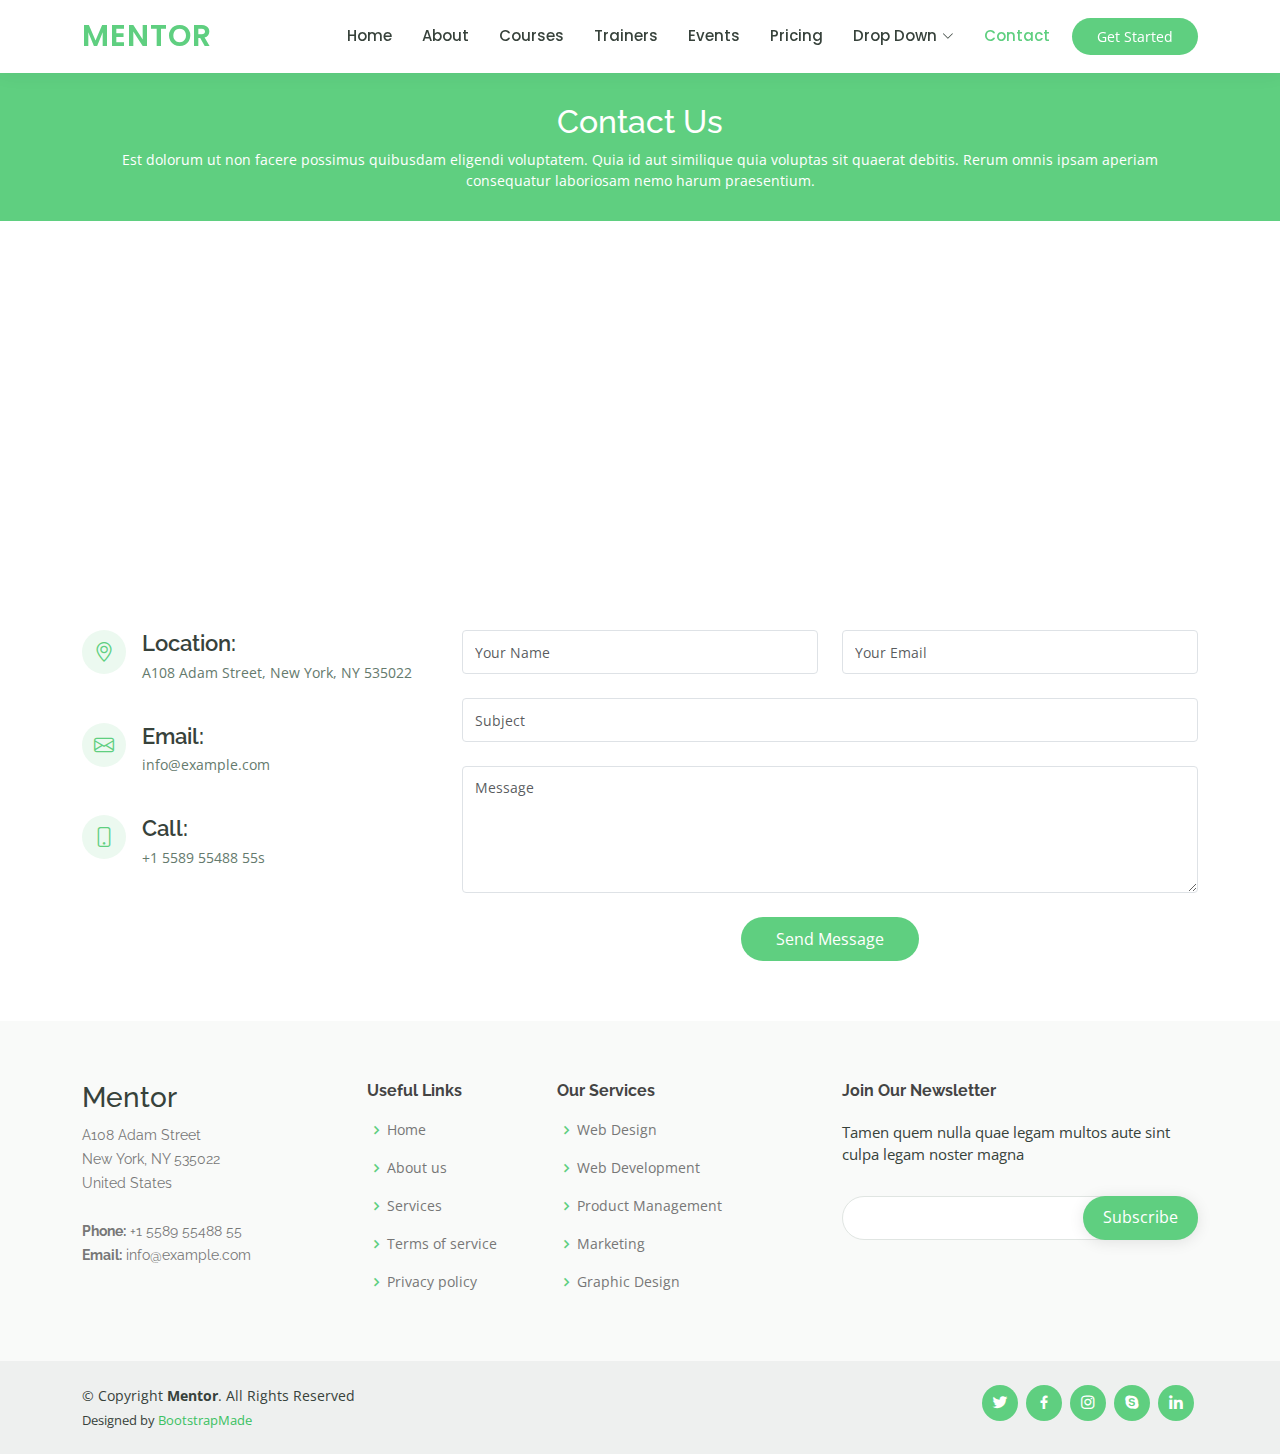
<file: Infomathx/contact.html>
<!DOCTYPE html>
<html lang="en">

<head>
  <meta charset="utf-8">
  <meta content="width=device-width, initial-scale=1.0" name="viewport">

  <title>Contact - Mentor Bootstrap Template</title>
  <meta content="" name="description">
  <meta content="" name="keywords">

  <!-- Favicons -->
  <link href="assets/img/favicon.png" rel="icon">
  <link href="assets/img/apple-touch-icon.png" rel="apple-touch-icon">

  <!-- Google Fonts -->
  <link href="https://fonts.googleapis.com/css?family=Open+Sans:300,300i,400,400i,600,600i,700,700i|Raleway:300,300i,400,400i,500,500i,600,600i,700,700i|Poppins:300,300i,400,400i,500,500i,600,600i,700,700i" rel="stylesheet">

  <!-- Vendor CSS Files -->
  <link href="assets/vendor/animate.css/animate.min.css" rel="stylesheet">
  <link href="assets/vendor/aos/aos.css" rel="stylesheet">
  <link href="assets/vendor/bootstrap/css/bootstrap.min.css" rel="stylesheet">
  <link href="assets/vendor/bootstrap-icons/bootstrap-icons.css" rel="stylesheet">
  <link href="assets/vendor/boxicons/css/boxicons.min.css" rel="stylesheet">
  <link href="assets/vendor/remixicon/remixicon.css" rel="stylesheet">
  <link href="assets/vendor/swiper/swiper-bundle.min.css" rel="stylesheet">

  <!-- Template Main CSS File -->
  <link href="assets/css/style.css" rel="stylesheet">

  <!-- =======================================================
  * Template Name: Mentor
  * Updated: Jan 29 2024 with Bootstrap v5.3.2
  * Template URL: https://bootstrapmade.com/mentor-free-education-bootstrap-theme/
  * Author: BootstrapMade.com
  * License: https://bootstrapmade.com/license/
  ======================================================== -->
</head>

<body>

  <!-- ======= Header ======= -->
  <header id="header" class="fixed-top">
    <div class="container d-flex align-items-center">

      <h1 class="logo me-auto"><a href="index.html">Mentor</a></h1>
      <!-- Uncomment below if you prefer to use an image logo -->
      <!-- <a href="index.html" class="logo me-auto"><img src="assets/img/logo.png" alt="" class="img-fluid"></a>-->

      <nav id="navbar" class="navbar order-last order-lg-0">
        <ul>
          <li><a href="index.html">Home</a></li>
          <li><a href="about.html">About</a></li>
          <li><a href="courses.html">Courses</a></li>
          <li><a href="trainers.html">Trainers</a></li>
          <li><a href="events.html">Events</a></li>
          <li><a href="pricing.html">Pricing</a></li>

          <li class="dropdown"><a href="#"><span>Drop Down</span> <i class="bi bi-chevron-down"></i></a>
            <ul>
              <li><a href="#">Drop Down 1</a></li>
              <li class="dropdown"><a href="#"><span>Deep Drop Down</span> <i class="bi bi-chevron-right"></i></a>
                <ul>
                  <li><a href="#">Deep Drop Down 1</a></li>
                  <li><a href="#">Deep Drop Down 2</a></li>
                  <li><a href="#">Deep Drop Down 3</a></li>
                  <li><a href="#">Deep Drop Down 4</a></li>
                  <li><a href="#">Deep Drop Down 5</a></li>
                </ul>
              </li>
              <li><a href="#">Drop Down 2</a></li>
              <li><a href="#">Drop Down 3</a></li>
              <li><a href="#">Drop Down 4</a></li>
            </ul>
          </li>
          <li><a class="active" href="contact.html">Contact</a></li>
        </ul>
        <i class="bi bi-list mobile-nav-toggle"></i>
      </nav><!-- .navbar -->

      <a href="courses.html" class="get-started-btn">Get Started</a>

    </div>
  </header><!-- End Header -->

  <main id="main">

    <!-- ======= Breadcrumbs ======= -->
    <div class="breadcrumbs" data-aos="fade-in">
      <div class="container">
        <h2>Contact Us</h2>
        <p>Est dolorum ut non facere possimus quibusdam eligendi voluptatem. Quia id aut similique quia voluptas sit quaerat debitis. Rerum omnis ipsam aperiam consequatur laboriosam nemo harum praesentium. </p>
      </div>
    </div><!-- End Breadcrumbs -->

    <!-- ======= Contact Section ======= -->
    <section id="contact" class="contact">
      <div data-aos="fade-up">
        <iframe style="border:0; width: 100%; height: 350px;" src="https://www.google.com/maps/embed?pb=!1m14!1m8!1m3!1d12097.433213460943!2d-74.0062269!3d40.7101282!3m2!1i1024!2i768!4f13.1!3m3!1m2!1s0x0%3A0xb89d1fe6bc499443!2sDowntown+Conference+Center!5e0!3m2!1smk!2sbg!4v1539943755621" frameborder="0" allowfullscreen></iframe>
      </div>

      <div class="container" data-aos="fade-up">

        <div class="row mt-5">

          <div class="col-lg-4">
            <div class="info">
              <div class="address">
                <i class="bi bi-geo-alt"></i>
                <h4>Location:</h4>
                <p>A108 Adam Street, New York, NY 535022</p>
              </div>

              <div class="email">
                <i class="bi bi-envelope"></i>
                <h4>Email:</h4>
                <p>info@example.com</p>
              </div>

              <div class="phone">
                <i class="bi bi-phone"></i>
                <h4>Call:</h4>
                <p>+1 5589 55488 55s</p>
              </div>

            </div>

          </div>

          <div class="col-lg-8 mt-5 mt-lg-0">

            <form action="forms/contact.php" method="post" role="form" class="php-email-form">
              <div class="row">
                <div class="col-md-6 form-group">
                  <input type="text" name="name" class="form-control" id="name" placeholder="Your Name" required>
                </div>
                <div class="col-md-6 form-group mt-3 mt-md-0">
                  <input type="email" class="form-control" name="email" id="email" placeholder="Your Email" required>
                </div>
              </div>
              <div class="form-group mt-3">
                <input type="text" class="form-control" name="subject" id="subject" placeholder="Subject" required>
              </div>
              <div class="form-group mt-3">
                <textarea class="form-control" name="message" rows="5" placeholder="Message" required></textarea>
              </div>
              <div class="my-3">
                <div class="loading">Loading</div>
                <div class="error-message"></div>
                <div class="sent-message">Your message has been sent. Thank you!</div>
              </div>
              <div class="text-center"><button type="submit">Send Message</button></div>
            </form>

          </div>

        </div>

      </div>
    </section><!-- End Contact Section -->

  </main><!-- End #main -->

  <!-- ======= Footer ======= -->
  <footer id="footer">

    <div class="footer-top">
      <div class="container">
        <div class="row">

          <div class="col-lg-3 col-md-6 footer-contact">
            <h3>Mentor</h3>
            <p>
              A108 Adam Street <br>
              New York, NY 535022<br>
              United States <br><br>
              <strong>Phone:</strong> +1 5589 55488 55<br>
              <strong>Email:</strong> info@example.com<br>
            </p>
          </div>

          <div class="col-lg-2 col-md-6 footer-links">
            <h4>Useful Links</h4>
            <ul>
              <li><i class="bx bx-chevron-right"></i> <a href="#">Home</a></li>
              <li><i class="bx bx-chevron-right"></i> <a href="#">About us</a></li>
              <li><i class="bx bx-chevron-right"></i> <a href="#">Services</a></li>
              <li><i class="bx bx-chevron-right"></i> <a href="#">Terms of service</a></li>
              <li><i class="bx bx-chevron-right"></i> <a href="#">Privacy policy</a></li>
            </ul>
          </div>

          <div class="col-lg-3 col-md-6 footer-links">
            <h4>Our Services</h4>
            <ul>
              <li><i class="bx bx-chevron-right"></i> <a href="#">Web Design</a></li>
              <li><i class="bx bx-chevron-right"></i> <a href="#">Web Development</a></li>
              <li><i class="bx bx-chevron-right"></i> <a href="#">Product Management</a></li>
              <li><i class="bx bx-chevron-right"></i> <a href="#">Marketing</a></li>
              <li><i class="bx bx-chevron-right"></i> <a href="#">Graphic Design</a></li>
            </ul>
          </div>

          <div class="col-lg-4 col-md-6 footer-newsletter">
            <h4>Join Our Newsletter</h4>
            <p>Tamen quem nulla quae legam multos aute sint culpa legam noster magna</p>
            <form action="" method="post">
              <input type="email" name="email"><input type="submit" value="Subscribe">
            </form>
          </div>

        </div>
      </div>
    </div>

    <div class="container d-md-flex py-4">

      <div class="me-md-auto text-center text-md-start">
        <div class="copyright">
          &copy; Copyright <strong><span>Mentor</span></strong>. All Rights Reserved
        </div>
        <div class="credits">
          <!-- All the links in the footer should remain intact. -->
          <!-- You can delete the links only if you purchased the pro version. -->
          <!-- Licensing information: https://bootstrapmade.com/license/ -->
          <!-- Purchase the pro version with working PHP/AJAX contact form: https://bootstrapmade.com/mentor-free-education-bootstrap-theme/ -->
          Designed by <a href="https://bootstrapmade.com/">BootstrapMade</a>
        </div>
      </div>
      <div class="social-links text-center text-md-right pt-3 pt-md-0">
        <a href="#" class="twitter"><i class="bx bxl-twitter"></i></a>
        <a href="#" class="facebook"><i class="bx bxl-facebook"></i></a>
        <a href="#" class="instagram"><i class="bx bxl-instagram"></i></a>
        <a href="#" class="google-plus"><i class="bx bxl-skype"></i></a>
        <a href="#" class="linkedin"><i class="bx bxl-linkedin"></i></a>
      </div>
    </div>
  </footer><!-- End Footer -->

  <div id="preloader"></div>
  <a href="#" class="back-to-top d-flex align-items-center justify-content-center"><i class="bi bi-arrow-up-short"></i></a>

  <!-- Vendor JS Files -->
  <script src="assets/vendor/purecounter/purecounter_vanilla.js"></script>
  <script src="assets/vendor/aos/aos.js"></script>
  <script src="assets/vendor/bootstrap/js/bootstrap.bundle.min.js"></script>
  <script src="assets/vendor/swiper/swiper-bundle.min.js"></script>
  <script src="assets/vendor/php-email-form/validate.js"></script>

  <!-- Template Main JS File -->
  <script src="assets/js/main.js"></script>

</body>

</html>
</file>
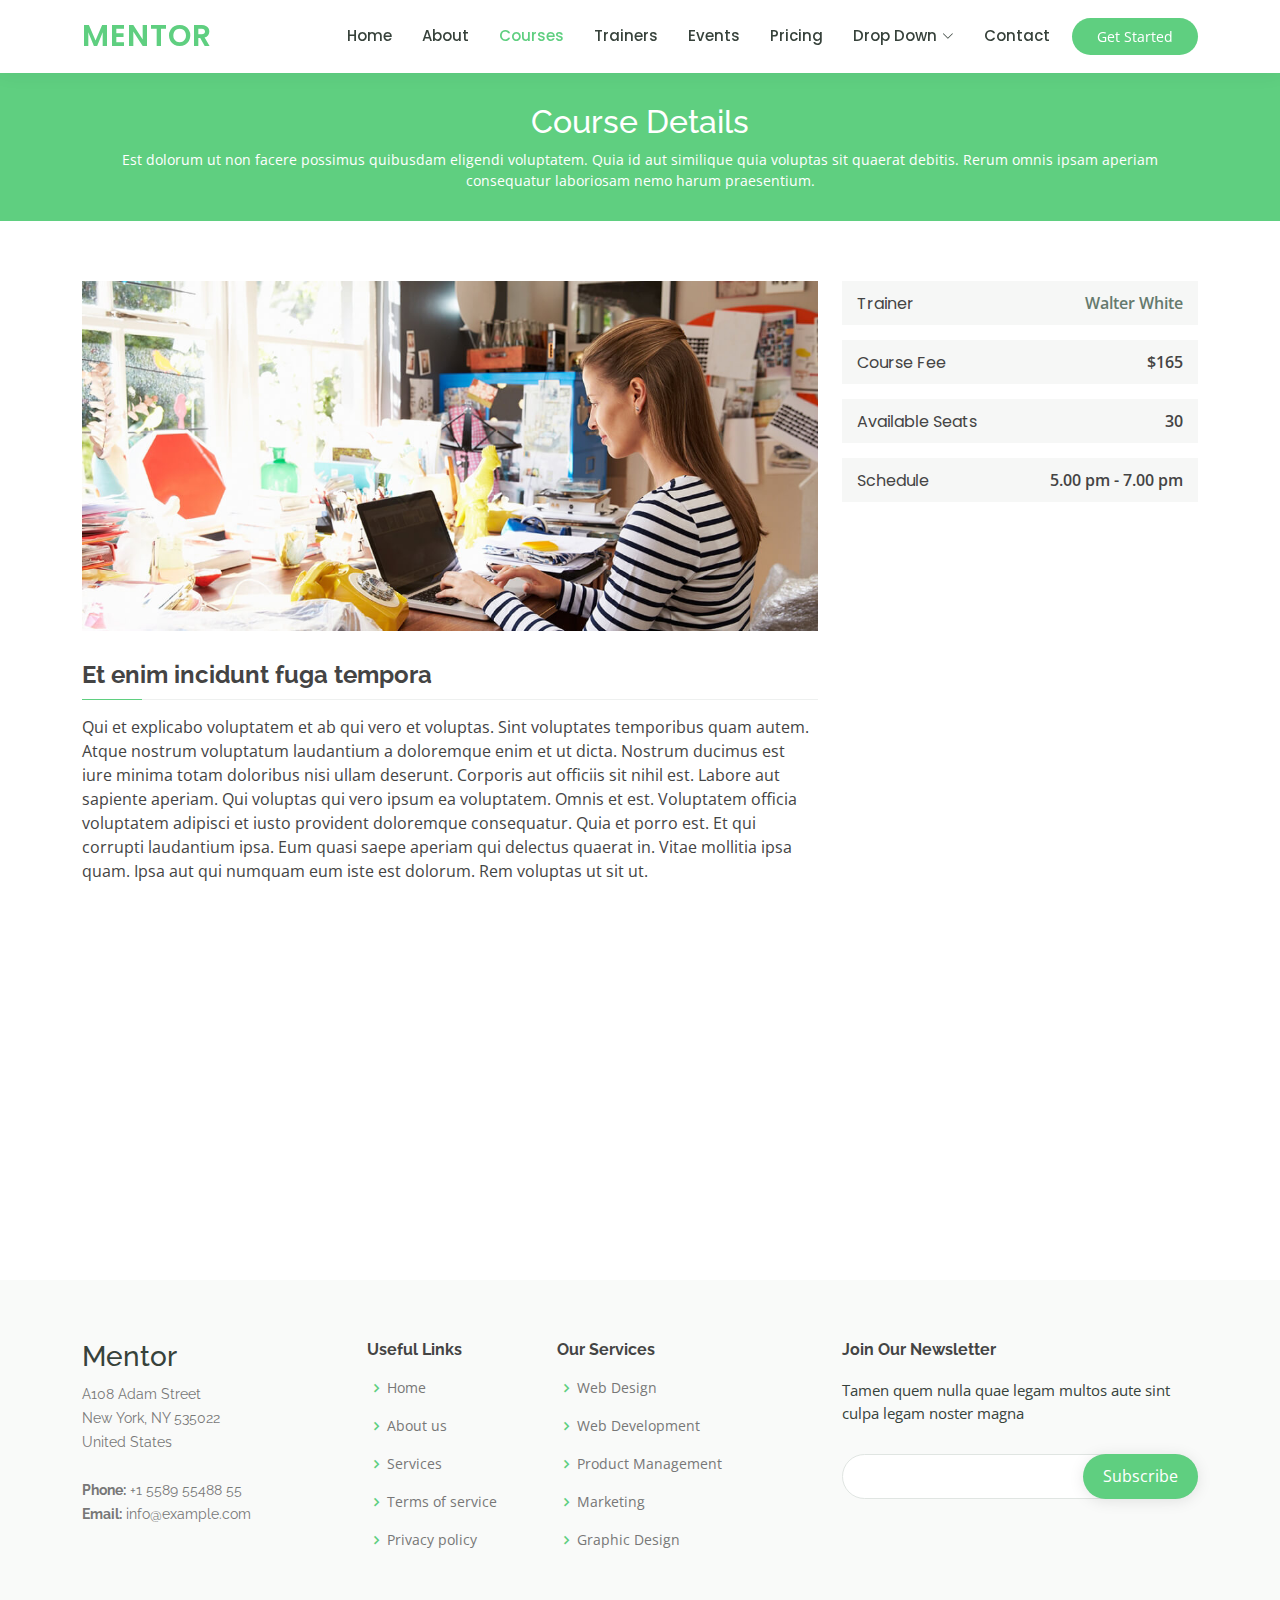
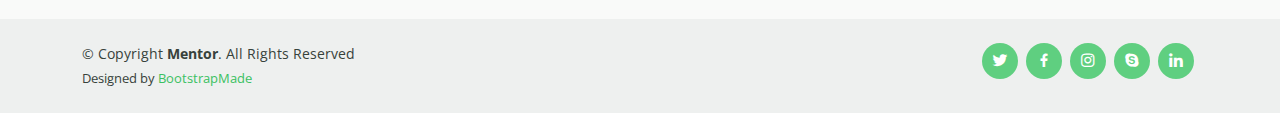
<file: Infomathx/course-details.html>
<!DOCTYPE html>
<html lang="en">

<head>
  <meta charset="utf-8">
  <meta content="width=device-width, initial-scale=1.0" name="viewport">

  <title>Course Details - Mentor Bootstrap Template</title>
  <meta content="" name="description">
  <meta content="" name="keywords">

  <!-- Favicons -->
  <link href="assets/img/favicon.png" rel="icon">
  <link href="assets/img/apple-touch-icon.png" rel="apple-touch-icon">

  <!-- Google Fonts -->
  <link href="https://fonts.googleapis.com/css?family=Open+Sans:300,300i,400,400i,600,600i,700,700i|Raleway:300,300i,400,400i,500,500i,600,600i,700,700i|Poppins:300,300i,400,400i,500,500i,600,600i,700,700i" rel="stylesheet">

  <!-- Vendor CSS Files -->
  <link href="assets/vendor/animate.css/animate.min.css" rel="stylesheet">
  <link href="assets/vendor/aos/aos.css" rel="stylesheet">
  <link href="assets/vendor/bootstrap/css/bootstrap.min.css" rel="stylesheet">
  <link href="assets/vendor/bootstrap-icons/bootstrap-icons.css" rel="stylesheet">
  <link href="assets/vendor/boxicons/css/boxicons.min.css" rel="stylesheet">
  <link href="assets/vendor/remixicon/remixicon.css" rel="stylesheet">
  <link href="assets/vendor/swiper/swiper-bundle.min.css" rel="stylesheet">

  <!-- Template Main CSS File -->
  <link href="assets/css/style.css" rel="stylesheet">

  <!-- =======================================================
  * Template Name: Mentor
  * Updated: Jan 29 2024 with Bootstrap v5.3.2
  * Template URL: https://bootstrapmade.com/mentor-free-education-bootstrap-theme/
  * Author: BootstrapMade.com
  * License: https://bootstrapmade.com/license/
  ======================================================== -->
</head>

<body>

  <!-- ======= Header ======= -->
  <header id="header" class="fixed-top">
    <div class="container d-flex align-items-center">

      <h1 class="logo me-auto"><a href="index.html">Mentor</a></h1>
      <!-- Uncomment below if you prefer to use an image logo -->
      <!-- <a href="index.html" class="logo me-auto"><img src="assets/img/logo.png" alt="" class="img-fluid"></a>-->

      <nav id="navbar" class="navbar order-last order-lg-0">
        <ul>
          <li><a href="index.html">Home</a></li>
          <li><a href="about.html">About</a></li>
          <li><a class="active" href="courses.html">Courses</a></li>
          <li><a href="trainers.html">Trainers</a></li>
          <li><a href="events.html">Events</a></li>
          <li><a href="pricing.html">Pricing</a></li>

          <li class="dropdown"><a href="#"><span>Drop Down</span> <i class="bi bi-chevron-down"></i></a>
            <ul>
              <li><a href="#">Drop Down 1</a></li>
              <li class="dropdown"><a href="#"><span>Deep Drop Down</span> <i class="bi bi-chevron-right"></i></a>
                <ul>
                  <li><a href="#">Deep Drop Down 1</a></li>
                  <li><a href="#">Deep Drop Down 2</a></li>
                  <li><a href="#">Deep Drop Down 3</a></li>
                  <li><a href="#">Deep Drop Down 4</a></li>
                  <li><a href="#">Deep Drop Down 5</a></li>
                </ul>
              </li>
              <li><a href="#">Drop Down 2</a></li>
              <li><a href="#">Drop Down 3</a></li>
              <li><a href="#">Drop Down 4</a></li>
            </ul>
          </li>
          <li><a href="contact.html">Contact</a></li>
        </ul>
        <i class="bi bi-list mobile-nav-toggle"></i>
      </nav><!-- .navbar -->

      <a href="courses.html" class="get-started-btn">Get Started</a>

    </div>
  </header><!-- End Header -->

  <main id="main">

    <!-- ======= Breadcrumbs ======= -->
    <div class="breadcrumbs" data-aos="fade-in">
      <div class="container">
        <h2>Course Details</h2>
        <p>Est dolorum ut non facere possimus quibusdam eligendi voluptatem. Quia id aut similique quia voluptas sit quaerat debitis. Rerum omnis ipsam aperiam consequatur laboriosam nemo harum praesentium. </p>
      </div>
    </div><!-- End Breadcrumbs -->

    <!-- ======= Cource Details Section ======= -->
    <section id="course-details" class="course-details">
      <div class="container" data-aos="fade-up">

        <div class="row">
          <div class="col-lg-8">
            <img src="assets/img/course-details.jpg" class="img-fluid" alt="">
            <h3>Et enim incidunt fuga tempora</h3>
            <p>
              Qui et explicabo voluptatem et ab qui vero et voluptas. Sint voluptates temporibus quam autem. Atque nostrum voluptatum laudantium a doloremque enim et ut dicta. Nostrum ducimus est iure minima totam doloribus nisi ullam deserunt. Corporis aut officiis sit nihil est. Labore aut sapiente aperiam.
              Qui voluptas qui vero ipsum ea voluptatem. Omnis et est. Voluptatem officia voluptatem adipisci et iusto provident doloremque consequatur. Quia et porro est. Et qui corrupti laudantium ipsa.
              Eum quasi saepe aperiam qui delectus quaerat in. Vitae mollitia ipsa quam. Ipsa aut qui numquam eum iste est dolorum. Rem voluptas ut sit ut.
            </p>
          </div>
          <div class="col-lg-4">

            <div class="course-info d-flex justify-content-between align-items-center">
              <h5>Trainer</h5>
              <p><a href="#">Walter White</a></p>
            </div>

            <div class="course-info d-flex justify-content-between align-items-center">
              <h5>Course Fee</h5>
              <p>$165</p>
            </div>

            <div class="course-info d-flex justify-content-between align-items-center">
              <h5>Available Seats</h5>
              <p>30</p>
            </div>

            <div class="course-info d-flex justify-content-between align-items-center">
              <h5>Schedule</h5>
              <p>5.00 pm - 7.00 pm</p>
            </div>

          </div>
        </div>

      </div>
    </section><!-- End Cource Details Section -->

    <!-- ======= Cource Details Tabs Section ======= -->
    <section id="cource-details-tabs" class="cource-details-tabs">
      <div class="container" data-aos="fade-up">

        <div class="row">
          <div class="col-lg-3">
            <ul class="nav nav-tabs flex-column">
              <li class="nav-item">
                <a class="nav-link active show" data-bs-toggle="tab" href="#tab-1">Modi sit est</a>
              </li>
              <li class="nav-item">
                <a class="nav-link" data-bs-toggle="tab" href="#tab-2">Unde praesentium sed</a>
              </li>
              <li class="nav-item">
                <a class="nav-link" data-bs-toggle="tab" href="#tab-3">Pariatur explicabo vel</a>
              </li>
              <li class="nav-item">
                <a class="nav-link" data-bs-toggle="tab" href="#tab-4">Nostrum qui quasi</a>
              </li>
              <li class="nav-item">
                <a class="nav-link" data-bs-toggle="tab" href="#tab-5">Iusto ut expedita aut</a>
              </li>
            </ul>
          </div>
          <div class="col-lg-9 mt-4 mt-lg-0">
            <div class="tab-content">
              <div class="tab-pane active show" id="tab-1">
                <div class="row">
                  <div class="col-lg-8 details order-2 order-lg-1">
                    <h3>Architecto ut aperiam autem id</h3>
                    <p class="fst-italic">Qui laudantium consequatur laborum sit qui ad sapiente dila parde sonata raqer a videna mareta paulona marka</p>
                    <p>Et nobis maiores eius. Voluptatibus ut enim blanditiis atque harum sint. Laborum eos ipsum ipsa odit magni. Incidunt hic ut molestiae aut qui. Est repellat minima eveniet eius et quis magni nihil. Consequatur dolorem quaerat quos qui similique accusamus nostrum rem vero</p>
                  </div>
                  <div class="col-lg-4 text-center order-1 order-lg-2">
                    <img src="assets/img/course-details-tab-1.png" alt="" class="img-fluid">
                  </div>
                </div>
              </div>
              <div class="tab-pane" id="tab-2">
                <div class="row">
                  <div class="col-lg-8 details order-2 order-lg-1">
                    <h3>Et blanditiis nemo veritatis excepturi</h3>
                    <p class="fst-italic">Qui laudantium consequatur laborum sit qui ad sapiente dila parde sonata raqer a videna mareta paulona marka</p>
                    <p>Ea ipsum voluptatem consequatur quis est. Illum error ullam omnis quia et reiciendis sunt sunt est. Non aliquid repellendus itaque accusamus eius et velit ipsa voluptates. Optio nesciunt eaque beatae accusamus lerode pakto madirna desera vafle de nideran pal</p>
                  </div>
                  <div class="col-lg-4 text-center order-1 order-lg-2">
                    <img src="assets/img/course-details-tab-2.png" alt="" class="img-fluid">
                  </div>
                </div>
              </div>
              <div class="tab-pane" id="tab-3">
                <div class="row">
                  <div class="col-lg-8 details order-2 order-lg-1">
                    <h3>Impedit facilis occaecati odio neque aperiam sit</h3>
                    <p class="fst-italic">Eos voluptatibus quo. Odio similique illum id quidem non enim fuga. Qui natus non sunt dicta dolor et. In asperiores velit quaerat perferendis aut</p>
                    <p>Iure officiis odit rerum. Harum sequi eum illum corrupti culpa veritatis quisquam. Neque necessitatibus illo rerum eum ut. Commodi ipsam minima molestiae sed laboriosam a iste odio. Earum odit nesciunt fugiat sit ullam. Soluta et harum voluptatem optio quae</p>
                  </div>
                  <div class="col-lg-4 text-center order-1 order-lg-2">
                    <img src="assets/img/course-details-tab-3.png" alt="" class="img-fluid">
                  </div>
                </div>
              </div>
              <div class="tab-pane" id="tab-4">
                <div class="row">
                  <div class="col-lg-8 details order-2 order-lg-1">
                    <h3>Fuga dolores inventore laboriosam ut est accusamus laboriosam dolore</h3>
                    <p class="fst-italic">Totam aperiam accusamus. Repellat consequuntur iure voluptas iure porro quis delectus</p>
                    <p>Eaque consequuntur consequuntur libero expedita in voluptas. Nostrum ipsam necessitatibus aliquam fugiat debitis quis velit. Eum ex maxime error in consequatur corporis atque. Eligendi asperiores sed qui veritatis aperiam quia a laborum inventore</p>
                  </div>
                  <div class="col-lg-4 text-center order-1 order-lg-2">
                    <img src="assets/img/course-details-tab-4.png" alt="" class="img-fluid">
                  </div>
                </div>
              </div>
              <div class="tab-pane" id="tab-5">
                <div class="row">
                  <div class="col-lg-8 details order-2 order-lg-1">
                    <h3>Est eveniet ipsam sindera pad rone matrelat sando reda</h3>
                    <p class="fst-italic">Omnis blanditiis saepe eos autem qui sunt debitis porro quia.</p>
                    <p>Exercitationem nostrum omnis. Ut reiciendis repudiandae minus. Omnis recusandae ut non quam ut quod eius qui. Ipsum quia odit vero atque qui quibusdam amet. Occaecati sed est sint aut vitae molestiae voluptate vel</p>
                  </div>
                  <div class="col-lg-4 text-center order-1 order-lg-2">
                    <img src="assets/img/course-details-tab-5.png" alt="" class="img-fluid">
                  </div>
                </div>
              </div>
            </div>
          </div>
        </div>

      </div>
    </section><!-- End Cource Details Tabs Section -->

  </main><!-- End #main -->

  <!-- ======= Footer ======= -->
  <footer id="footer">

    <div class="footer-top">
      <div class="container">
        <div class="row">

          <div class="col-lg-3 col-md-6 footer-contact">
            <h3>Mentor</h3>
            <p>
              A108 Adam Street <br>
              New York, NY 535022<br>
              United States <br><br>
              <strong>Phone:</strong> +1 5589 55488 55<br>
              <strong>Email:</strong> info@example.com<br>
            </p>
          </div>

          <div class="col-lg-2 col-md-6 footer-links">
            <h4>Useful Links</h4>
            <ul>
              <li><i class="bx bx-chevron-right"></i> <a href="#">Home</a></li>
              <li><i class="bx bx-chevron-right"></i> <a href="#">About us</a></li>
              <li><i class="bx bx-chevron-right"></i> <a href="#">Services</a></li>
              <li><i class="bx bx-chevron-right"></i> <a href="#">Terms of service</a></li>
              <li><i class="bx bx-chevron-right"></i> <a href="#">Privacy policy</a></li>
            </ul>
          </div>

          <div class="col-lg-3 col-md-6 footer-links">
            <h4>Our Services</h4>
            <ul>
              <li><i class="bx bx-chevron-right"></i> <a href="#">Web Design</a></li>
              <li><i class="bx bx-chevron-right"></i> <a href="#">Web Development</a></li>
              <li><i class="bx bx-chevron-right"></i> <a href="#">Product Management</a></li>
              <li><i class="bx bx-chevron-right"></i> <a href="#">Marketing</a></li>
              <li><i class="bx bx-chevron-right"></i> <a href="#">Graphic Design</a></li>
            </ul>
          </div>

          <div class="col-lg-4 col-md-6 footer-newsletter">
            <h4>Join Our Newsletter</h4>
            <p>Tamen quem nulla quae legam multos aute sint culpa legam noster magna</p>
            <form action="" method="post">
              <input type="email" name="email"><input type="submit" value="Subscribe">
            </form>
          </div>

        </div>
      </div>
    </div>

    <div class="container d-md-flex py-4">

      <div class="me-md-auto text-center text-md-start">
        <div class="copyright">
          &copy; Copyright <strong><span>Mentor</span></strong>. All Rights Reserved
        </div>
        <div class="credits">
          <!-- All the links in the footer should remain intact. -->
          <!-- You can delete the links only if you purchased the pro version. -->
          <!-- Licensing information: https://bootstrapmade.com/license/ -->
          <!-- Purchase the pro version with working PHP/AJAX contact form: https://bootstrapmade.com/mentor-free-education-bootstrap-theme/ -->
          Designed by <a href="https://bootstrapmade.com/">BootstrapMade</a>
        </div>
      </div>
      <div class="social-links text-center text-md-right pt-3 pt-md-0">
        <a href="#" class="twitter"><i class="bx bxl-twitter"></i></a>
        <a href="#" class="facebook"><i class="bx bxl-facebook"></i></a>
        <a href="#" class="instagram"><i class="bx bxl-instagram"></i></a>
        <a href="#" class="google-plus"><i class="bx bxl-skype"></i></a>
        <a href="#" class="linkedin"><i class="bx bxl-linkedin"></i></a>
      </div>
    </div>
  </footer><!-- End Footer -->

  <div id="preloader"></div>
  <a href="#" class="back-to-top d-flex align-items-center justify-content-center"><i class="bi bi-arrow-up-short"></i></a>

  <!-- Vendor JS Files -->
  <script src="assets/vendor/purecounter/purecounter_vanilla.js"></script>
  <script src="assets/vendor/aos/aos.js"></script>
  <script src="assets/vendor/bootstrap/js/bootstrap.bundle.min.js"></script>
  <script src="assets/vendor/swiper/swiper-bundle.min.js"></script>
  <script src="assets/vendor/php-email-form/validate.js"></script>

  <!-- Template Main JS File -->
  <script src="assets/js/main.js"></script>

</body>

</html>
</file>
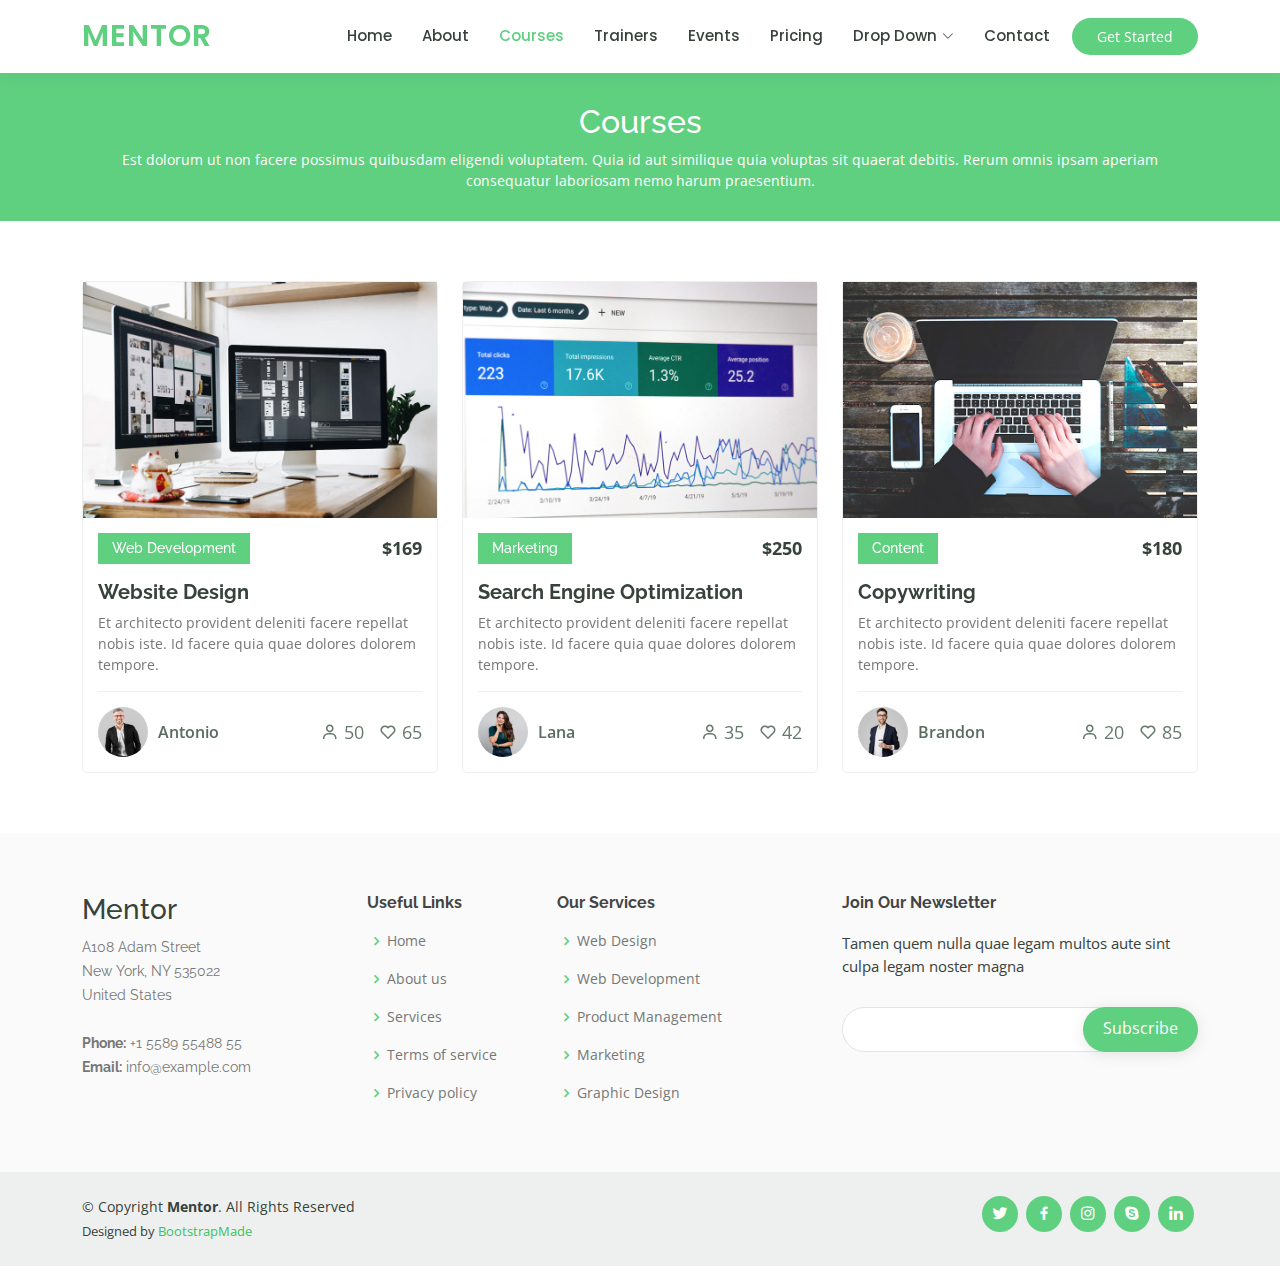
<file: Infomathx/courses.html>
<!DOCTYPE html>
<html lang="en">

<head>
  <meta charset="utf-8">
  <meta content="width=device-width, initial-scale=1.0" name="viewport">

  <title>Courses - Mentor Bootstrap Template</title>
  <meta content="" name="description">
  <meta content="" name="keywords">

  <!-- Favicons -->
  <link href="assets/img/favicon.png" rel="icon">
  <link href="assets/img/apple-touch-icon.png" rel="apple-touch-icon">

  <!-- Google Fonts -->
  <link href="https://fonts.googleapis.com/css?family=Open+Sans:300,300i,400,400i,600,600i,700,700i|Raleway:300,300i,400,400i,500,500i,600,600i,700,700i|Poppins:300,300i,400,400i,500,500i,600,600i,700,700i" rel="stylesheet">

  <!-- Vendor CSS Files -->
  <link href="assets/vendor/animate.css/animate.min.css" rel="stylesheet">
  <link href="assets/vendor/aos/aos.css" rel="stylesheet">
  <link href="assets/vendor/bootstrap/css/bootstrap.min.css" rel="stylesheet">
  <link href="assets/vendor/bootstrap-icons/bootstrap-icons.css" rel="stylesheet">
  <link href="assets/vendor/boxicons/css/boxicons.min.css" rel="stylesheet">
  <link href="assets/vendor/remixicon/remixicon.css" rel="stylesheet">
  <link href="assets/vendor/swiper/swiper-bundle.min.css" rel="stylesheet">

  <!-- Template Main CSS File -->
  <link href="assets/css/style.css" rel="stylesheet">

  <!-- =======================================================
  * Template Name: Mentor
  * Updated: Jan 29 2024 with Bootstrap v5.3.2
  * Template URL: https://bootstrapmade.com/mentor-free-education-bootstrap-theme/
  * Author: BootstrapMade.com
  * License: https://bootstrapmade.com/license/
  ======================================================== -->
</head>

<body>

  <!-- ======= Header ======= -->
  <header id="header" class="fixed-top">
    <div class="container d-flex align-items-center">

      <h1 class="logo me-auto"><a href="index.html">Mentor</a></h1>
      <!-- Uncomment below if you prefer to use an image logo -->
      <!-- <a href="index.html" class="logo me-auto"><img src="assets/img/logo.png" alt="" class="img-fluid"></a>-->

      <nav id="navbar" class="navbar order-last order-lg-0">
        <ul>
          <li><a href="index.html">Home</a></li>
          <li><a href="about.html">About</a></li>
          <li><a class="active" href="courses.html">Courses</a></li>
          <li><a href="trainers.html">Trainers</a></li>
          <li><a href="events.html">Events</a></li>
          <li><a href="pricing.html">Pricing</a></li>

          <li class="dropdown"><a href="#"><span>Drop Down</span> <i class="bi bi-chevron-down"></i></a>
            <ul>
              <li><a href="#">Drop Down 1</a></li>
              <li class="dropdown"><a href="#"><span>Deep Drop Down</span> <i class="bi bi-chevron-right"></i></a>
                <ul>
                  <li><a href="#">Deep Drop Down 1</a></li>
                  <li><a href="#">Deep Drop Down 2</a></li>
                  <li><a href="#">Deep Drop Down 3</a></li>
                  <li><a href="#">Deep Drop Down 4</a></li>
                  <li><a href="#">Deep Drop Down 5</a></li>
                </ul>
              </li>
              <li><a href="#">Drop Down 2</a></li>
              <li><a href="#">Drop Down 3</a></li>
              <li><a href="#">Drop Down 4</a></li>
            </ul>
          </li>
          <li><a href="contact.html">Contact</a></li>
        </ul>
        <i class="bi bi-list mobile-nav-toggle"></i>
      </nav><!-- .navbar -->

      <a href="courses.html" class="get-started-btn">Get Started</a>

    </div>
  </header><!-- End Header -->

  <main id="main" data-aos="fade-in">

    <!-- ======= Breadcrumbs ======= -->
    <div class="breadcrumbs">
      <div class="container">
        <h2>Courses</h2>
        <p>Est dolorum ut non facere possimus quibusdam eligendi voluptatem. Quia id aut similique quia voluptas sit quaerat debitis. Rerum omnis ipsam aperiam consequatur laboriosam nemo harum praesentium. </p>
      </div>
    </div><!-- End Breadcrumbs -->

    <!-- ======= Courses Section ======= -->
    <section id="courses" class="courses">
      <div class="container" data-aos="fade-up">

        <div class="row" data-aos="zoom-in" data-aos-delay="100">

          <div class="col-lg-4 col-md-6 d-flex align-items-stretch">
            <div class="course-item">
              <img src="assets/img/course-1.jpg" class="img-fluid" alt="...">
              <div class="course-content">
                <div class="d-flex justify-content-between align-items-center mb-3">
                  <h4>Web Development</h4>
                  <p class="price">$169</p>
                </div>

                <h3><a href="course-details.html">Website Design</a></h3>
                <p>Et architecto provident deleniti facere repellat nobis iste. Id facere quia quae dolores dolorem tempore.</p>
                <div class="trainer d-flex justify-content-between align-items-center">
                  <div class="trainer-profile d-flex align-items-center">
                    <img src="assets/img/trainers/trainer-1.jpg" class="img-fluid" alt="">
                    <span>Antonio</span>
                  </div>
                  <div class="trainer-rank d-flex align-items-center">
                    <i class="bx bx-user"></i>&nbsp;50
                    &nbsp;&nbsp;
                    <i class="bx bx-heart"></i>&nbsp;65
                  </div>
                </div>
              </div>
            </div>
          </div> <!-- End Course Item-->

          <div class="col-lg-4 col-md-6 d-flex align-items-stretch mt-4 mt-md-0">
            <div class="course-item">
              <img src="assets/img/course-2.jpg" class="img-fluid" alt="...">
              <div class="course-content">
                <div class="d-flex justify-content-between align-items-center mb-3">
                  <h4>Marketing</h4>
                  <p class="price">$250</p>
                </div>

                <h3><a href="course-details.html">Search Engine Optimization</a></h3>
                <p>Et architecto provident deleniti facere repellat nobis iste. Id facere quia quae dolores dolorem tempore.</p>
                <div class="trainer d-flex justify-content-between align-items-center">
                  <div class="trainer-profile d-flex align-items-center">
                    <img src="assets/img/trainers/trainer-2.jpg" class="img-fluid" alt="">
                    <span>Lana</span>
                  </div>
                  <div class="trainer-rank d-flex align-items-center">
                    <i class="bx bx-user"></i>&nbsp;35
                    &nbsp;&nbsp;
                    <i class="bx bx-heart"></i>&nbsp;42
                  </div>
                </div>
              </div>
            </div>
          </div> <!-- End Course Item-->

          <div class="col-lg-4 col-md-6 d-flex align-items-stretch mt-4 mt-lg-0">
            <div class="course-item">
              <img src="assets/img/course-3.jpg" class="img-fluid" alt="...">
              <div class="course-content">
                <div class="d-flex justify-content-between align-items-center mb-3">
                  <h4>Content</h4>
                  <p class="price">$180</p>
                </div>

                <h3><a href="course-details.html">Copywriting</a></h3>
                <p>Et architecto provident deleniti facere repellat nobis iste. Id facere quia quae dolores dolorem tempore.</p>
                <div class="trainer d-flex justify-content-between align-items-center">
                  <div class="trainer-profile d-flex align-items-center">
                    <img src="assets/img/trainers/trainer-3.jpg" class="img-fluid" alt="">
                    <span>Brandon</span>
                  </div>
                  <div class="trainer-rank d-flex align-items-center">
                    <i class="bx bx-user"></i>&nbsp;20
                    &nbsp;&nbsp;
                    <i class="bx bx-heart"></i>&nbsp;85
                  </div>
                </div>
              </div>
            </div>
          </div> <!-- End Course Item-->

        </div>

      </div>
    </section><!-- End Courses Section -->

  </main><!-- End #main -->

  <!-- ======= Footer ======= -->
  <footer id="footer">

    <div class="footer-top">
      <div class="container">
        <div class="row">

          <div class="col-lg-3 col-md-6 footer-contact">
            <h3>Mentor</h3>
            <p>
              A108 Adam Street <br>
              New York, NY 535022<br>
              United States <br><br>
              <strong>Phone:</strong> +1 5589 55488 55<br>
              <strong>Email:</strong> info@example.com<br>
            </p>
          </div>

          <div class="col-lg-2 col-md-6 footer-links">
            <h4>Useful Links</h4>
            <ul>
              <li><i class="bx bx-chevron-right"></i> <a href="#">Home</a></li>
              <li><i class="bx bx-chevron-right"></i> <a href="#">About us</a></li>
              <li><i class="bx bx-chevron-right"></i> <a href="#">Services</a></li>
              <li><i class="bx bx-chevron-right"></i> <a href="#">Terms of service</a></li>
              <li><i class="bx bx-chevron-right"></i> <a href="#">Privacy policy</a></li>
            </ul>
          </div>

          <div class="col-lg-3 col-md-6 footer-links">
            <h4>Our Services</h4>
            <ul>
              <li><i class="bx bx-chevron-right"></i> <a href="#">Web Design</a></li>
              <li><i class="bx bx-chevron-right"></i> <a href="#">Web Development</a></li>
              <li><i class="bx bx-chevron-right"></i> <a href="#">Product Management</a></li>
              <li><i class="bx bx-chevron-right"></i> <a href="#">Marketing</a></li>
              <li><i class="bx bx-chevron-right"></i> <a href="#">Graphic Design</a></li>
            </ul>
          </div>

          <div class="col-lg-4 col-md-6 footer-newsletter">
            <h4>Join Our Newsletter</h4>
            <p>Tamen quem nulla quae legam multos aute sint culpa legam noster magna</p>
            <form action="" method="post">
              <input type="email" name="email"><input type="submit" value="Subscribe">
            </form>
          </div>

        </div>
      </div>
    </div>

    <div class="container d-md-flex py-4">

      <div class="me-md-auto text-center text-md-start">
        <div class="copyright">
          &copy; Copyright <strong><span>Mentor</span></strong>. All Rights Reserved
        </div>
        <div class="credits">
          <!-- All the links in the footer should remain intact. -->
          <!-- You can delete the links only if you purchased the pro version. -->
          <!-- Licensing information: https://bootstrapmade.com/license/ -->
          <!-- Purchase the pro version with working PHP/AJAX contact form: https://bootstrapmade.com/mentor-free-education-bootstrap-theme/ -->
          Designed by <a href="https://bootstrapmade.com/">BootstrapMade</a>
        </div>
      </div>
      <div class="social-links text-center text-md-right pt-3 pt-md-0">
        <a href="#" class="twitter"><i class="bx bxl-twitter"></i></a>
        <a href="#" class="facebook"><i class="bx bxl-facebook"></i></a>
        <a href="#" class="instagram"><i class="bx bxl-instagram"></i></a>
        <a href="#" class="google-plus"><i class="bx bxl-skype"></i></a>
        <a href="#" class="linkedin"><i class="bx bxl-linkedin"></i></a>
      </div>
    </div>
  </footer><!-- End Footer -->

  <div id="preloader"></div>
  <a href="#" class="back-to-top d-flex align-items-center justify-content-center"><i class="bi bi-arrow-up-short"></i></a>

  <!-- Vendor JS Files -->
  <script src="assets/vendor/purecounter/purecounter_vanilla.js"></script>
  <script src="assets/vendor/aos/aos.js"></script>
  <script src="assets/vendor/bootstrap/js/bootstrap.bundle.min.js"></script>
  <script src="assets/vendor/swiper/swiper-bundle.min.js"></script>
  <script src="assets/vendor/php-email-form/validate.js"></script>

  <!-- Template Main JS File -->
  <script src="assets/js/main.js"></script>

</body>

</html>
</file>
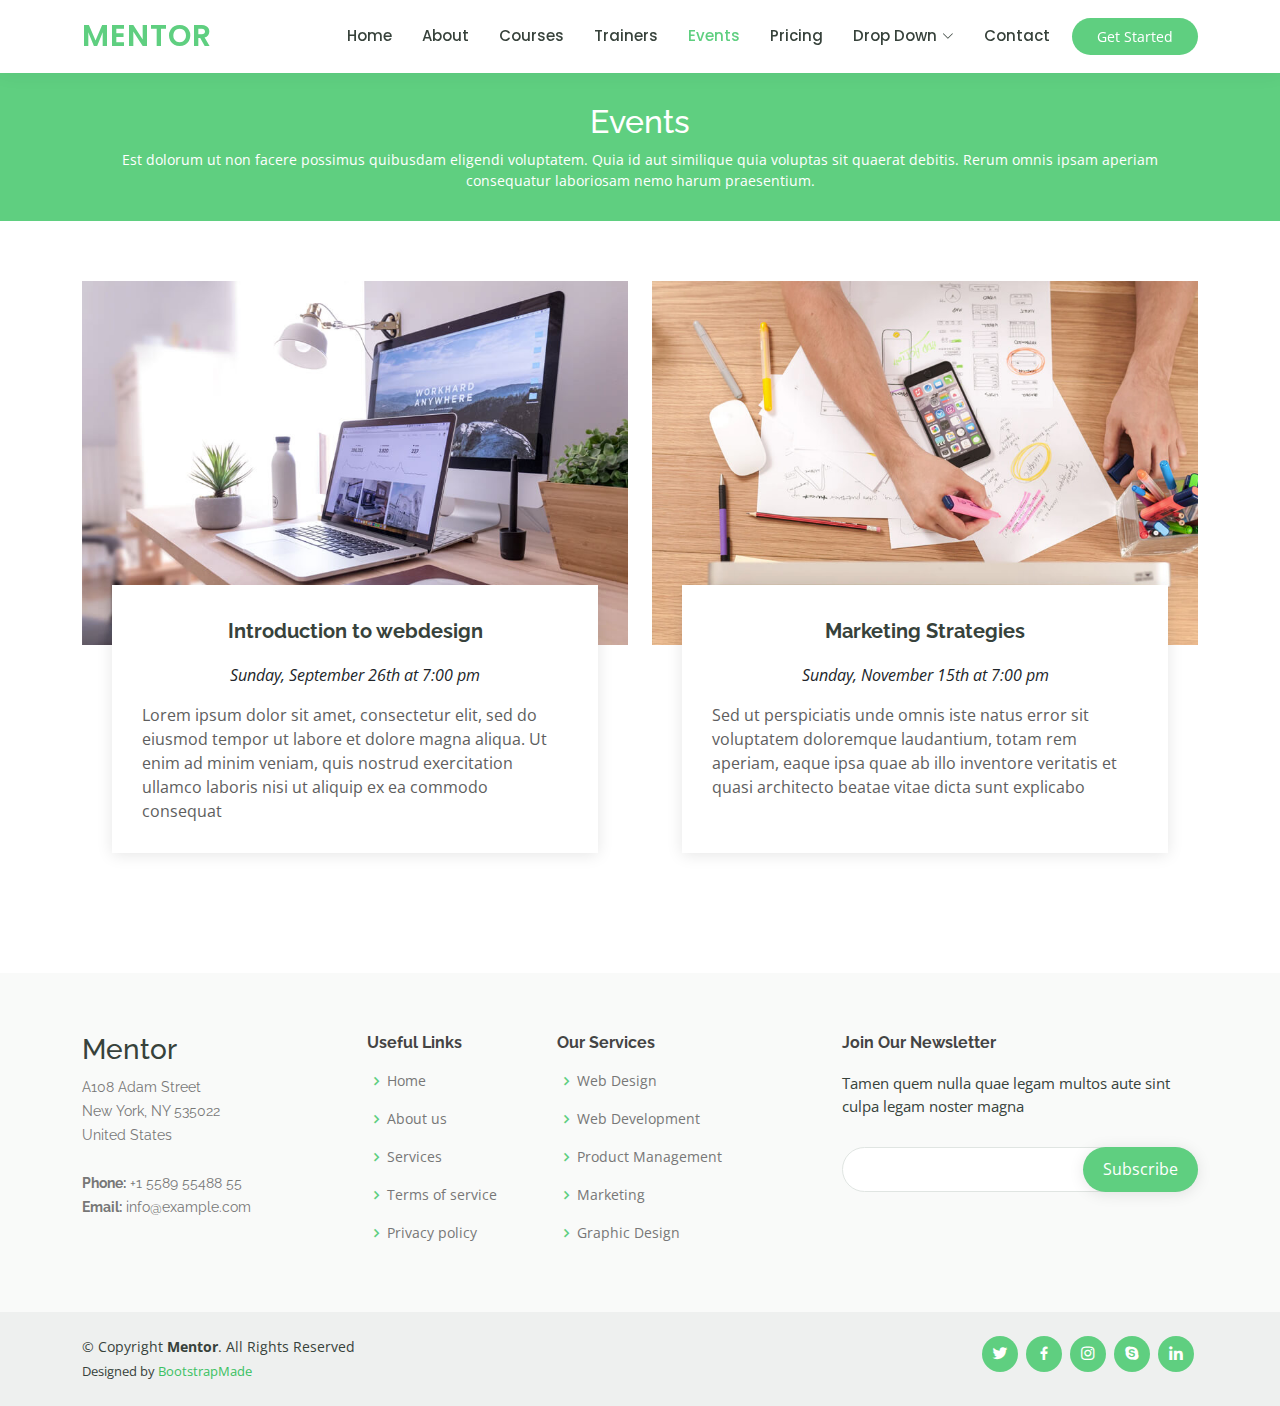
<file: Infomathx/events.html>
<!DOCTYPE html>
<html lang="en">

<head>
  <meta charset="utf-8">
  <meta content="width=device-width, initial-scale=1.0" name="viewport">

  <title>Events - Mentor Bootstrap Template</title>
  <meta content="" name="description">
  <meta content="" name="keywords">

  <!-- Favicons -->
  <link href="assets/img/favicon.png" rel="icon">
  <link href="assets/img/apple-touch-icon.png" rel="apple-touch-icon">

  <!-- Google Fonts -->
  <link href="https://fonts.googleapis.com/css?family=Open+Sans:300,300i,400,400i,600,600i,700,700i|Raleway:300,300i,400,400i,500,500i,600,600i,700,700i|Poppins:300,300i,400,400i,500,500i,600,600i,700,700i" rel="stylesheet">

  <!-- Vendor CSS Files -->
  <link href="assets/vendor/animate.css/animate.min.css" rel="stylesheet">
  <link href="assets/vendor/aos/aos.css" rel="stylesheet">
  <link href="assets/vendor/bootstrap/css/bootstrap.min.css" rel="stylesheet">
  <link href="assets/vendor/bootstrap-icons/bootstrap-icons.css" rel="stylesheet">
  <link href="assets/vendor/boxicons/css/boxicons.min.css" rel="stylesheet">
  <link href="assets/vendor/remixicon/remixicon.css" rel="stylesheet">
  <link href="assets/vendor/swiper/swiper-bundle.min.css" rel="stylesheet">

  <!-- Template Main CSS File -->
  <link href="assets/css/style.css" rel="stylesheet">

  <!-- =======================================================
  * Template Name: Mentor
  * Updated: Jan 29 2024 with Bootstrap v5.3.2
  * Template URL: https://bootstrapmade.com/mentor-free-education-bootstrap-theme/
  * Author: BootstrapMade.com
  * License: https://bootstrapmade.com/license/
  ======================================================== -->
</head>

<body>

  <!-- ======= Header ======= -->
  <header id="header" class="fixed-top">
    <div class="container d-flex align-items-center">

      <h1 class="logo me-auto"><a href="index.html">Mentor</a></h1>
      <!-- Uncomment below if you prefer to use an image logo -->
      <!-- <a href="index.html" class="logo me-auto"><img src="assets/img/logo.png" alt="" class="img-fluid"></a>-->

      <nav id="navbar" class="navbar order-last order-lg-0">
        <ul>
          <li><a href="index.html">Home</a></li>
          <li><a href="about.html">About</a></li>
          <li><a href="courses.html">Courses</a></li>
          <li><a href="trainers.html">Trainers</a></li>
          <li><a class="active" href="events.html">Events</a></li>
          <li><a href="pricing.html">Pricing</a></li>

          <li class="dropdown"><a href="#"><span>Drop Down</span> <i class="bi bi-chevron-down"></i></a>
            <ul>
              <li><a href="#">Drop Down 1</a></li>
              <li class="dropdown"><a href="#"><span>Deep Drop Down</span> <i class="bi bi-chevron-right"></i></a>
                <ul>
                  <li><a href="#">Deep Drop Down 1</a></li>
                  <li><a href="#">Deep Drop Down 2</a></li>
                  <li><a href="#">Deep Drop Down 3</a></li>
                  <li><a href="#">Deep Drop Down 4</a></li>
                  <li><a href="#">Deep Drop Down 5</a></li>
                </ul>
              </li>
              <li><a href="#">Drop Down 2</a></li>
              <li><a href="#">Drop Down 3</a></li>
              <li><a href="#">Drop Down 4</a></li>
            </ul>
          </li>
          <li><a href="contact.html">Contact</a></li>
        </ul>
        <i class="bi bi-list mobile-nav-toggle"></i>
      </nav><!-- .navbar -->

      <a href="courses.html" class="get-started-btn">Get Started</a>

    </div>
  </header><!-- End Header -->

  <main id="main">

    <!-- ======= Breadcrumbs ======= -->
    <div class="breadcrumbs" data-aos="fade-in">
      <div class="container">
        <h2>Events</h2>
        <p>Est dolorum ut non facere possimus quibusdam eligendi voluptatem. Quia id aut similique quia voluptas sit quaerat debitis. Rerum omnis ipsam aperiam consequatur laboriosam nemo harum praesentium. </p>
      </div>
    </div><!-- End Breadcrumbs -->

    <!-- ======= Events Section ======= -->
    <section id="events" class="events">
      <div class="container" data-aos="fade-up">

        <div class="row">
          <div class="col-md-6 d-flex align-items-stretch">
            <div class="card">
              <div class="card-img">
                <img src="assets/img/events-1.jpg" alt="...">
              </div>
              <div class="card-body">
                <h5 class="card-title"><a href="">Introduction to webdesign</a></h5>
                <p class="fst-italic text-center">Sunday, September 26th at 7:00 pm</p>
                <p class="card-text">Lorem ipsum dolor sit amet, consectetur elit, sed do eiusmod tempor ut labore et dolore magna aliqua. Ut enim ad minim veniam, quis nostrud exercitation ullamco laboris nisi ut aliquip ex ea commodo consequat</p>
              </div>
            </div>
          </div>
          <div class="col-md-6 d-flex align-items-stretch">
            <div class="card">
              <div class="card-img">
                <img src="assets/img/events-2.jpg" alt="...">
              </div>
              <div class="card-body">
                <h5 class="card-title"><a href="">Marketing Strategies</a></h5>
                <p class="fst-italic text-center">Sunday, November 15th at 7:00 pm</p>
                <p class="card-text">Sed ut perspiciatis unde omnis iste natus error sit voluptatem doloremque laudantium, totam rem aperiam, eaque ipsa quae ab illo inventore veritatis et quasi architecto beatae vitae dicta sunt explicabo</p>
              </div>
            </div>

          </div>
        </div>

      </div>
    </section><!-- End Events Section -->

  </main><!-- End #main -->

  <!-- ======= Footer ======= -->
  <footer id="footer">

    <div class="footer-top">
      <div class="container">
        <div class="row">

          <div class="col-lg-3 col-md-6 footer-contact">
            <h3>Mentor</h3>
            <p>
              A108 Adam Street <br>
              New York, NY 535022<br>
              United States <br><br>
              <strong>Phone:</strong> +1 5589 55488 55<br>
              <strong>Email:</strong> info@example.com<br>
            </p>
          </div>

          <div class="col-lg-2 col-md-6 footer-links">
            <h4>Useful Links</h4>
            <ul>
              <li><i class="bx bx-chevron-right"></i> <a href="#">Home</a></li>
              <li><i class="bx bx-chevron-right"></i> <a href="#">About us</a></li>
              <li><i class="bx bx-chevron-right"></i> <a href="#">Services</a></li>
              <li><i class="bx bx-chevron-right"></i> <a href="#">Terms of service</a></li>
              <li><i class="bx bx-chevron-right"></i> <a href="#">Privacy policy</a></li>
            </ul>
          </div>

          <div class="col-lg-3 col-md-6 footer-links">
            <h4>Our Services</h4>
            <ul>
              <li><i class="bx bx-chevron-right"></i> <a href="#">Web Design</a></li>
              <li><i class="bx bx-chevron-right"></i> <a href="#">Web Development</a></li>
              <li><i class="bx bx-chevron-right"></i> <a href="#">Product Management</a></li>
              <li><i class="bx bx-chevron-right"></i> <a href="#">Marketing</a></li>
              <li><i class="bx bx-chevron-right"></i> <a href="#">Graphic Design</a></li>
            </ul>
          </div>

          <div class="col-lg-4 col-md-6 footer-newsletter">
            <h4>Join Our Newsletter</h4>
            <p>Tamen quem nulla quae legam multos aute sint culpa legam noster magna</p>
            <form action="" method="post">
              <input type="email" name="email"><input type="submit" value="Subscribe">
            </form>
          </div>

        </div>
      </div>
    </div>

    <div class="container d-md-flex py-4">

      <div class="me-md-auto text-center text-md-start">
        <div class="copyright">
          &copy; Copyright <strong><span>Mentor</span></strong>. All Rights Reserved
        </div>
        <div class="credits">
          <!-- All the links in the footer should remain intact. -->
          <!-- You can delete the links only if you purchased the pro version. -->
          <!-- Licensing information: https://bootstrapmade.com/license/ -->
          <!-- Purchase the pro version with working PHP/AJAX contact form: https://bootstrapmade.com/mentor-free-education-bootstrap-theme/ -->
          Designed by <a href="https://bootstrapmade.com/">BootstrapMade</a>
        </div>
      </div>
      <div class="social-links text-center text-md-right pt-3 pt-md-0">
        <a href="#" class="twitter"><i class="bx bxl-twitter"></i></a>
        <a href="#" class="facebook"><i class="bx bxl-facebook"></i></a>
        <a href="#" class="instagram"><i class="bx bxl-instagram"></i></a>
        <a href="#" class="google-plus"><i class="bx bxl-skype"></i></a>
        <a href="#" class="linkedin"><i class="bx bxl-linkedin"></i></a>
      </div>
    </div>
  </footer><!-- End Footer -->

  <div id="preloader"></div>
  <a href="#" class="back-to-top d-flex align-items-center justify-content-center"><i class="bi bi-arrow-up-short"></i></a>

  <!-- Vendor JS Files -->
  <script src="assets/vendor/purecounter/purecounter_vanilla.js"></script>
  <script src="assets/vendor/aos/aos.js"></script>
  <script src="assets/vendor/bootstrap/js/bootstrap.bundle.min.js"></script>
  <script src="assets/vendor/swiper/swiper-bundle.min.js"></script>
  <script src="assets/vendor/php-email-form/validate.js"></script>

  <!-- Template Main JS File -->
  <script src="assets/js/main.js"></script>

</body>

</html>
</file>
<file: Infomathx/Toro/toro2.css>
*{
    margin: 0;
    padding: 0;
    box-sizing: border-box;
    }
    body{
    background-color: rgba(9, 173, 202, 0.729);
    }
    ul{
    
    padding: 40px;
    border-radius: 30px;
    background-color:rgb(232, 234, 235);
    }
    ul li{
    font-weight:bolder ;
    
    list-style: none;
    margin: 5px;
    padding: 3px;
    color: white;
    background-color: rgba(9, 173, 202, 0.729);
    
    }
    .foto{
    
    height: 100vh;
    width: 100%;
    display: flex;
    justify-content: center;
    align-items: center;
    }
    .footer{
    position: absolute;
    bottom: 0;
    width: 100%;
    
    display: flex;
    flex-direction: row;
    justify-content: space-between;
    padding:30px;
    padding-top: 10px;
    padding-bottom: 10px;
    background-color:rgb(232, 234, 235) ;
    }
    img{
    width: 30px;
    }
    .lieux-univ{
        text-decoration: none;
        color: white;
    }
</file>
<file: Infomathx/assets/css/style.css>
/**
* Template Name: Mentor
* Updated: Jan 29 2024 with Bootstrap v5.3.2
* Template URL: https://bootstrapmade.com/mentor-free-education-bootstrap-theme/
* Author: BootstrapMade.com
* License: https://bootstrapmade.com/license/
*/

/*--------------------------------------------------------------
# General
--------------------------------------------------------------*/
body {
  font-family: "Open Sans", sans-serif;
  color: #444444;
}

a {
  color: #5fcf80;
  text-decoration: none;
}

a:hover {
  color: #86db9f;
  text-decoration: none;
}

h1,
h2,
h3,
h4,
h5,
h6 {
  font-family: "Raleway", sans-serif;
}

/*--------------------------------------------------------------
# Back to top button
--------------------------------------------------------------*/
.back-to-top {
  position: fixed;
  visibility: hidden;
  opacity: 0;
  right: 15px;
  bottom: 15px;
  z-index: 996;
  background: #5fcf80;
  width: 40px;
  height: 40px;
  border-radius: 50px;
  transition: all 0.4s;
}

.back-to-top i {
  font-size: 28px;
  color: #fff;
  line-height: 0;
}

.back-to-top:hover {
  background: #7ed899;
  color: #fff;
}

.back-to-top.active {
  visibility: visible;
  opacity: 1;
}

/*--------------------------------------------------------------
# Preloader
--------------------------------------------------------------*/
#preloader {
  position: fixed;
  top: 0;
  left: 0;
  right: 0;
  bottom: 0;
  z-index: 9999;
  overflow: hidden;
  background: #fff;
}

#preloader:before {
  content: "";
  position: fixed;
  top: calc(50% - 30px);
  left: calc(50% - 30px);
  border: 6px solid #5fcf80;
  border-top-color: #fff;
  border-bottom-color: #fff;
  border-radius: 50%;
  width: 60px;
  height: 60px;
  animation: animate-preloader 1s linear infinite;
}

@keyframes animate-preloader {
  0% {
    transform: rotate(0deg);
  }

  100% {
    transform: rotate(360deg);
  }
}

/*--------------------------------------------------------------
# Disable aos animation delay on mobile devices
--------------------------------------------------------------*/
@media screen and (max-width: 768px) {
  [data-aos-delay] {
    transition-delay: 0 !important;
  }
}

/*--------------------------------------------------------------
# Header
--------------------------------------------------------------*/
#header {
  background: #fff;
  transition: all 0.5s;
  z-index: 997;
  padding: 15px 0;
  box-shadow: 0px 0 18px rgba(55, 66, 59, 0.08);
}

#header .logo {
  font-size: 30px;
  margin: 0;
  padding: 0;
  line-height: 1;
  font-weight: 600;
  letter-spacing: 1px;
  text-transform: uppercase;
  font-family: "Poppins", sans-serif;
}

#header .logo a {
  color: #5fcf80;
}

#header .logo img {
  max-height: 40px;
}

/**
* Get Startet Button 
*/
.get-started-btn {
  margin-left: 22px;
  background: #5fcf80;
  color: #fff;
  border-radius: 50px;
  padding: 8px 25px;
  white-space: nowrap;
  transition: 0.3s;
  font-size: 14px;
  display: inline-block;
}

.get-started-btn:hover {
  background: #3ac162;
  color: #fff;
}

@media (max-width: 768px) {
  .get-started-btn {
    margin: 0 15px 0 0;
    padding: 6px 18px;
  }
}

/*--------------------------------------------------------------
# Navigation Menu
--------------------------------------------------------------*/
/**
* Desktop Navigation 
*/
.navbar {
  padding: 0;
}

.navbar ul {
  margin: 0;
  padding: 0;
  display: flex;
  list-style: none;
  align-items: center;
}

.navbar li {
  position: relative;
}

.navbar a,
.navbar a:focus {
  display: flex;
  align-items: center;
  justify-content: space-between;
  padding: 10px 0 10px 30px;
  font-family: "Poppins", sans-serif;
  font-size: 15px;
  font-weight: 500;
  color: #37423b;
  white-space: nowrap;
  transition: 0.3s;
}

.navbar a i,
.navbar a:focus i {
  font-size: 12px;
  line-height: 0;
  margin-left: 5px;
}

.navbar a:hover,
.navbar .active,
.navbar .active:focus,
.navbar li:hover>a {
  color: #5fcf80;
}

.navbar .dropdown ul {
  display: block;
  position: absolute;
  left: 30px;
  top: calc(100% + 30px);
  margin: 0;
  padding: 10px 0;
  z-index: 99;
  opacity: 0;
  visibility: hidden;
  background: #fff;
  box-shadow: 0px 0px 30px rgba(127, 137, 161, 0.25);
  transition: 0.3s;
  border-radius: 4px;
}

.navbar .dropdown ul li {
  min-width: 200px;
}

.navbar .dropdown ul a {
  padding: 10px 20px;
  font-size: 14px;
  text-transform: none;
  font-weight: 500;
}

.navbar .dropdown ul a i {
  font-size: 12px;
}

.navbar .dropdown ul a:hover,
.navbar .dropdown ul .active:hover,
.navbar .dropdown ul li:hover>a {
  color: #5fcf80;
}

.navbar .dropdown:hover>ul {
  opacity: 1;
  top: 100%;
  visibility: visible;
}

.navbar .dropdown .dropdown ul {
  top: 0;
  left: calc(100% - 30px);
  visibility: hidden;
}

.navbar .dropdown .dropdown:hover>ul {
  opacity: 1;
  top: 0;
  left: 100%;
  visibility: visible;
}

@media (max-width: 1366px) {
  .navbar .dropdown .dropdown ul {
    left: -90%;
  }

  .navbar .dropdown .dropdown:hover>ul {
    left: -100%;
  }
}

/**
* Mobile Navigation 
*/
.mobile-nav-toggle {
  color: #37423b;
  font-size: 28px;
  cursor: pointer;
  display: none;
  line-height: 0;
  transition: 0.5s;
}

.mobile-nav-toggle.bi-x {
  color: #fff;
}

@media (max-width: 991px) {
  .mobile-nav-toggle {
    display: block;
  }

  .navbar ul {
    display: none;
  }
}

.navbar-mobile {
  position: fixed;
  overflow: hidden;
  top: 0;
  right: 0;
  left: 0;
  bottom: 0;
  background: rgba(32, 38, 34, 0.9);
  transition: 0.3s;
  z-index: 999;
}

.navbar-mobile .mobile-nav-toggle {
  position: absolute;
  top: 15px;
  right: 15px;
}

.navbar-mobile ul {
  display: block;
  position: absolute;
  top: 55px;
  right: 15px;
  bottom: 15px;
  left: 15px;
  padding: 10px 0;
  border-radius: 6px;
  background-color: #fff;
  overflow-y: auto;
  transition: 0.3s;
}

.navbar-mobile a,
.navbar-mobile a:focus {
  padding: 10px 20px;
  font-size: 15px;
  color: #37423b;
}

.navbar-mobile a:hover,
.navbar-mobile .active,
.navbar-mobile li:hover>a {
  color: #5fcf80;
}

.navbar-mobile .getstarted,
.navbar-mobile .getstarted:focus {
  margin: 15px;
}

.navbar-mobile .dropdown ul {
  position: static;
  display: none;
  margin: 10px 20px;
  padding: 10px 0;
  z-index: 99;
  opacity: 1;
  visibility: visible;
  background: #fff;
  box-shadow: 0px 0px 30px rgba(127, 137, 161, 0.25);
}

.navbar-mobile .dropdown ul li {
  min-width: 200px;
}

.navbar-mobile .dropdown ul a {
  padding: 10px 20px;
}

.navbar-mobile .dropdown ul a i {
  font-size: 12px;
}

.navbar-mobile .dropdown ul a:hover,
.navbar-mobile .dropdown ul .active:hover,
.navbar-mobile .dropdown ul li:hover>a {
  color: #5fcf80;
}

.navbar-mobile .dropdown>.dropdown-active {
  display: block;
}

/*--------------------------------------------------------------
# Hero Section
--------------------------------------------------------------*/
#hero {
  width: 100%;
  height: 80vh;
  background: url("../img/hero-bg.jpg") top center;
  background-size: cover;
  position: relative;
}

#hero:before {
  content: "";
  background: rgba(0, 0, 0, 0.4);
  position: absolute;
  bottom: 0;
  top: 0;
  left: 0;
  right: 0;
}

#hero .container {
  padding-top: 72px;
}

@media (max-width: 992px) {
  #hero .container {
    padding-top: 62px;
  }
}

#hero h1 {
  margin: 0;
  font-size: 48px;
  font-weight: 700;
  line-height: 56px;
  color: #fff;
  font-family: "Poppins", sans-serif;
}

#hero h2 {
  color: #eee;
  margin: 10px 0 0 0;
  font-size: 24px;
}

#hero .btn-get-started {
  font-family: "Raleway", sans-serif;
  font-weight: 500;
  font-size: 15px;
  letter-spacing: 1px;
  display: inline-block;
  padding: 10px 35px;
  border-radius: 50px;
  transition: 0.5s;
  margin-top: 30px;
  border: 2px solid #fff;
  color: #fff;
}

#hero .btn-get-started:hover {
  background: #5fcf80;
  border: 2px solid #5fcf80;
}

@media (min-width: 1024px) {
  #hero {
    background-attachment: fixed;
  }
}

@media (max-width: 768px) {
  #hero {
    height: 100vh;
  }

  #hero h1 {
    font-size: 28px;
    line-height: 36px;
  }

  #hero h2 {
    font-size: 18px;
    line-height: 24px;
  }
}

/*--------------------------------------------------------------
# Sections General
--------------------------------------------------------------*/
section {
  padding: 60px 0;
  overflow: hidden;
}

.section-bg {
  background-color: #f6f7f6;
}

.section-title {
  padding-bottom: 40px;
}

.section-title h2 {
  font-size: 14px;
  font-weight: 500;
  padding: 0;
  line-height: 1px;
  margin: 0 0 5px 0;
  letter-spacing: 2px;
  text-transform: uppercase;
  color: #aaaaaa;
  font-family: "Poppins", sans-serif;
}

.section-title h2::after {
  content: "";
  width: 120px;
  height: 1px;
  display: inline-block;
  background: #9ae1af;
  margin: 4px 10px;
}

.section-title p {
  margin: 0;
  margin: 0;
  font-size: 36px;
  font-weight: 700;
  text-transform: uppercase;
  font-family: "Poppins", sans-serif;
  color: #37423b;
}

.breadcrumbs {
  margin-top: 73px;
  text-align: center;
  background: #5fcf80;
  padding: 30px 0;
  color: #fff;
}

@media (max-width: 992px) {
  .breadcrumbs {
    margin-top: 63px;
  }
}

.breadcrumbs h2 {
  font-size: 32px;
  font-weight: 500;
}

.breadcrumbs p {
  font-size: 14px;
  margin-bottom: 0;
}

/*--------------------------------------------------------------
# About
--------------------------------------------------------------*/
.about .content h3 {
  font-weight: 600;
  font-size: 26px;
}

.about .content ul {
  list-style: none;
  padding: 0;
}

.about .content ul li {
  padding-bottom: 10px;
}

.about .content ul i {
  font-size: 20px;
  padding-right: 4px;
  color: #5fcf80;
}

.about .content .learn-more-btn {
  background: #5fcf80;
  color: #fff;
  border-radius: 50px;
  padding: 8px 25px 9px 25px;
  white-space: nowrap;
  transition: 0.3s;
  font-size: 14px;
  display: inline-block;
}

.about .content .learn-more-btn:hover {
  background: #3ac162;
  color: #fff;
}

@media (max-width: 768px) {
  .about .content .learn-more-btn {
    margin: 0 48px 0 0;
    padding: 6px 18px;
  }
}

/*--------------------------------------------------------------
# Counts
--------------------------------------------------------------*/
.counts {
  padding: 30px 0;
}

.counts .counters span {
  font-size: 48px;
  display: block;
  color: #5fcf80;
  font-weight: 700;
}

.counts .counters p {
  padding: 0;
  margin: 0 0 20px 0;
  font-family: "Raleway", sans-serif;
  font-size: 15px;
  font-weight: 600;
  color: #37423b;
}

/*--------------------------------------------------------------
# Why Us
--------------------------------------------------------------*/
.why-us .content {
  padding: 30px;
  background: #5fcf80;
  border-radius: 4px;
  color: #fff;
}

.why-us .content h3 {
  font-weight: 700;
  font-size: 34px;
  margin-bottom: 30px;
}

.why-us .content p {
  margin-bottom: 30px;
}

.why-us .content .more-btn {
  display: inline-block;
  background: rgba(255, 255, 255, 0.2);
  padding: 6px 30px 8px 30px;
  color: #fff;
  border-radius: 50px;
  transition: all ease-in-out 0.4s;
}

.why-us .content .more-btn i {
  font-size: 14px;
}

.why-us .content .more-btn:hover {
  color: #5fcf80;
  background: #fff;
}

.why-us .icon-boxes .icon-box {
  text-align: center;
  background: #fff;
  padding: 40px 30px;
  width: 100%;
  border: 1px solid #eef0ef;
}

.why-us .icon-boxes .icon-box i {
  font-size: 32px;
  padding: 18px;
  color: #5fcf80;
  margin-bottom: 30px;
  background: #ecf9f0;
  border-radius: 50px;
}

.why-us .icon-boxes .icon-box h4 {
  font-size: 20px;
  font-weight: 700;
  margin: 0 0 30px 0;
}

.why-us .icon-boxes .icon-box p {
  font-size: 15px;
  color: #848484;
}

/*--------------------------------------------------------------
# Features
--------------------------------------------------------------*/
.features {
  padding-top: 0px;
}

.features .icon-box {
  display: flex;
  align-items: center;
  padding: 20px;
  transition: 0.3s;
  border: 1px solid #eef0ef;
}

.features .icon-box i {
  font-size: 32px;
  padding-right: 10px;
  line-height: 1;
}

.features .icon-box h3 {
  font-weight: 700;
  margin: 0;
  padding: 0;
  line-height: 1;
  font-size: 16px;
}

.features .icon-box h3 a {
  color: #37423b;
  transition: 0.3s;
}

.features .icon-box:hover {
  border-color: #5fcf80;
}

.features .icon-box:hover h3 a {
  color: #5fcf80;
}

/*--------------------------------------------------------------
# Courses
--------------------------------------------------------------*/
.courses .course-item {
  border-radius: 5px;
  border: 1px solid #eef0ef;
}

.courses .course-content {
  padding: 15px;
}

.courses .course-content h3 {
  font-weight: 700;
  font-size: 20px;
}

.courses .course-content h3 a {
  color: #37423b;
  transition: 0.3s;
}

.courses .course-content h3 a:hover {
  color: #5fcf80;
}

.courses .course-content p {
  font-size: 14px;
  color: #777777;
}

.courses .course-content h4 {
  font-size: 14px;
  background: #5fcf80;
  padding: 7px 14px;
  color: #fff;
  margin: 0;
}

.courses .course-content .price {
  margin: 0;
  font-weight: 700;
  font-size: 18px;
  color: #37423b;
}

.courses .trainer {
  padding-top: 15px;
  border-top: 1px solid #eef0ef;
}

.courses .trainer .trainer-profile img {
  max-width: 50px;
  border-radius: 50px;
}

.courses .trainer .trainer-profile span {
  padding-left: 10px;
  font-weight: 600;
  font-size: 16px;
  color: #5a6c60;
}

.courses .trainer .trainer-rank {
  font-size: 18px;
  color: #657a6d;
}

/*--------------------------------------------------------------
# Trainers
--------------------------------------------------------------*/
.trainers .member {
  text-align: center;
  margin-bottom: 20px;
  background: #fff;
  border: 1px solid #eef0ef;
}

.trainers .member img {
  margin: -1px -1px 30px -1px;
}

.trainers .member .member-content {
  padding: 0 20px 30px 20px;
}

.trainers .member h4 {
  font-weight: 700;
  margin-bottom: 2px;
  font-size: 18px;
}

.trainers .member span {
  font-style: italic;
  display: block;
  font-size: 13px;
}

.trainers .member p {
  padding-top: 10px;
  font-size: 14px;
  font-style: italic;
  color: #aaaaaa;
}

.trainers .member .social {
  margin-top: 15px;
}

.trainers .member .social a {
  color: #7e9486;
  transition: 0.3s;
}

.trainers .member .social a:hover {
  color: #5fcf80;
}

.trainers .member .social i {
  font-size: 18px;
  margin: 0 2px;
}

/*--------------------------------------------------------------
# Testimonials
--------------------------------------------------------------*/
.testimonials .testimonial-wrap {
  padding-left: 50px;
}

.testimonials .testimonials-carousel,
.testimonials .testimonials-slider {
  overflow: hidden;
}

.testimonials .testimonial-item {
  box-sizing: content-box;
  padding: 30px 30px 30px 60px;
  margin: 30px 15px;
  min-height: 200px;
  border: 1px solid #eef0ef;
  position: relative;
  background: #fff;
}

.testimonials .testimonial-item .testimonial-img {
  width: 90px;
  border-radius: 10px;
  border: 6px solid #fff;
  position: absolute;
  left: -45px;
}

.testimonials .testimonial-item h3 {
  font-size: 18px;
  font-weight: bold;
  margin: 10px 0 5px 0;
  color: #111;
}

.testimonials .testimonial-item h4 {
  font-size: 14px;
  color: #999;
  margin: 0;
}

.testimonials .testimonial-item .quote-icon-left,
.testimonials .testimonial-item .quote-icon-right {
  color: #c1ecce;
  font-size: 26px;
}

.testimonials .testimonial-item .quote-icon-left {
  display: inline-block;
  left: -5px;
  position: relative;
}

.testimonials .testimonial-item .quote-icon-right {
  display: inline-block;
  right: -5px;
  position: relative;
  top: 10px;
}

.testimonials .testimonial-item p {
  font-style: italic;
  margin: 15px auto 15px auto;
}

.testimonials .swiper-pagination {
  margin-top: 20px;
  position: relative;
}

.testimonials .swiper-pagination .swiper-pagination-bullet {
  width: 12px;
  height: 12px;
  background-color: #fff;
  opacity: 1;
  border: 1px solid #5fcf80;
}

.testimonials .swiper-pagination .swiper-pagination-bullet-active {
  background-color: #5fcf80;
}

@media (max-width: 767px) {
  .testimonials .testimonial-wrap {
    padding-left: 0;
  }

  .testimonials .testimonials-carousel,
  .testimonials .testimonials-slider {
    overflow: hidden;
  }

  .testimonials .testimonial-item {
    padding: 30px;
    margin: 15px;
  }

  .testimonials .testimonial-item .testimonial-img {
    position: static;
    left: auto;
  }
}

/*--------------------------------------------------------------
# Cource Details
--------------------------------------------------------------*/
.course-details h3 {
  font-size: 24px;
  margin: 30px 0 15px 0;
  font-weight: 700;
  position: relative;
  padding-bottom: 10px;
}

.course-details h3:before {
  content: "";
  position: absolute;
  display: block;
  width: 100%;
  height: 1px;
  background: #eef0ef;
  bottom: 0;
  left: 0;
}

.course-details h3:after {
  content: "";
  position: absolute;
  display: block;
  width: 60px;
  height: 1px;
  background: #5fcf80;
  bottom: 0;
  left: 0;
}

.course-details .course-info {
  background: #f6f7f6;
  padding: 10px 15px;
  margin-bottom: 15px;
}

.course-details .course-info h5 {
  font-weight: 400;
  font-size: 16px;
  margin: 0;
  font-family: "Poppins", sans-serif;
}

.course-details .course-info p {
  margin: 0;
  font-weight: 600;
}

.course-details .course-info a {
  color: #657a6d;
}

/*--------------------------------------------------------------
# Cource Details Tabs
--------------------------------------------------------------*/
.cource-details-tabs {
  overflow: hidden;
  padding-top: 0;
}

.cource-details-tabs .nav-tabs {
  border: 0;
}

.cource-details-tabs .nav-link {
  border: 0;
  padding: 12px 15px 12px 0;
  transition: 0.3s;
  color: #37423b;
  border-radius: 0;
  border-right: 2px solid #e2e7e4;
  font-weight: 600;
  font-size: 15px;
}

.cource-details-tabs .nav-link:hover {
  color: #5fcf80;
}

.cource-details-tabs .nav-link.active {
  color: #5fcf80;
  border-color: #5fcf80;
}

.cource-details-tabs .tab-pane.active {
  animation: fadeIn 0.5s ease-out;
}

.cource-details-tabs .details h3 {
  font-size: 26px;
  font-weight: 600;
  margin-bottom: 20px;
  color: #37423b;
}

.cource-details-tabs .details p {
  color: #777777;
}

.cource-details-tabs .details p:last-child {
  margin-bottom: 0;
}

@media (max-width: 992px) {
  .cource-details-tabs .nav-link {
    border: 0;
    padding: 15px;
  }

  .cource-details-tabs .nav-link.active {
    color: #fff;
    background: #5fcf80;
  }
}

/*--------------------------------------------------------------
# Events
--------------------------------------------------------------*/
.events .card {
  border: 0;
  padding: 0 30px;
  margin-bottom: 60px;
  position: relative;
}

.events .card-img {
  width: calc(100% + 60px);
  margin-left: -30px;
  overflow: hidden;
  z-index: 9;
  border-radius: 0;
}

.events .card-img img {
  max-width: 100%;
  transition: all 0.3s ease-in-out;
}

.events .card-body {
  z-index: 10;
  background: #fff;
  border-top: 4px solid #fff;
  padding: 30px;
  box-shadow: 0px 2px 15px rgba(0, 0, 0, 0.1);
  margin-top: -60px;
  transition: 0.3s;
}

.events .card-title {
  font-weight: 700;
  text-align: center;
  margin-bottom: 20px;
}

.events .card-title a {
  color: #37423b;
  transition: 0.3s;
}

.events .card-text {
  color: #5e5e5e;
}

.events .read-more a {
  color: #777777;
  text-transform: uppercase;
  font-weight: 600;
  font-size: 12px;
  transition: 0.3s;
}

.events .read-more a:hover {
  color: #5fcf80;
}

.events .card:hover img {
  transform: scale(1.1);
}

.events .card:hover .card-body {
  border-color: #5fcf80;
}

.events .card:hover .card-body .card-title a {
  color: #5fcf80;
}

/*--------------------------------------------------------------
# Pricing
--------------------------------------------------------------*/
.pricing .box {
  padding: 20px;
  background: #fff;
  text-align: center;
  border: 1px solid #eef0ef;
  border-radius: 0;
  position: relative;
  overflow: hidden;
}

.pricing h3 {
  font-weight: 400;
  margin: -20px -20px 20px -20px;
  padding: 20px 15px;
  font-size: 16px;
  font-weight: 600;
  color: #777777;
  background: #f8f8f8;
}

.pricing h4 {
  font-size: 36px;
  color: #5fcf80;
  font-weight: 600;
  font-family: "Poppins", sans-serif;
  margin-bottom: 20px;
}

.pricing h4 sup {
  font-size: 20px;
  top: -15px;
  left: -3px;
}

.pricing h4 span {
  color: #bababa;
  font-size: 16px;
  font-weight: 300;
}

.pricing ul {
  padding: 0;
  list-style: none;
  color: #444444;
  text-align: center;
  line-height: 20px;
  font-size: 14px;
}

.pricing ul li {
  padding-bottom: 16px;
}

.pricing ul i {
  color: #5fcf80;
  font-size: 18px;
  padding-right: 4px;
}

.pricing ul .na {
  color: #ccc;
  text-decoration: line-through;
}

.pricing .btn-wrap {
  margin: 20px -20px -20px -20px;
  padding: 20px 15px;
  background: #f8f8f8;
  text-align: center;
}

.pricing .btn-buy {
  background: #5fcf80;
  display: inline-block;
  padding: 8px 35px;
  border-radius: 50px;
  color: #fff;
  transition: none;
  font-size: 14px;
  font-weight: 400;
  font-family: "Raleway", sans-serif;
  font-weight: 600;
  transition: 0.3s;
}

.pricing .btn-buy:hover {
  background: #3ac162;
}

.pricing .featured h3 {
  color: #fff;
  background: #5fcf80;
}

.pricing .advanced {
  width: 200px;
  position: absolute;
  top: 18px;
  right: -68px;
  transform: rotate(45deg);
  z-index: 1;
  font-size: 14px;
  padding: 1px 0 3px 0;
  background: #5fcf80;
  color: #fff;
}

/*--------------------------------------------------------------
# Contact
--------------------------------------------------------------*/
.contact {
  padding-top: 5px;
}

.contact .info {
  width: 100%;
  background: #fff;
}

.contact .info i {
  font-size: 20px;
  color: #5fcf80;
  float: left;
  width: 44px;
  height: 44px;
  background: #ecf9f0;
  display: flex;
  justify-content: center;
  align-items: center;
  border-radius: 50px;
  transition: all 0.3s ease-in-out;
}

.contact .info h4 {
  padding: 0 0 0 60px;
  font-size: 22px;
  font-weight: 600;
  margin-bottom: 5px;
  color: #37423b;
}

.contact .info p {
  padding: 0 0 0 60px;
  margin-bottom: 0;
  font-size: 14px;
  color: #657a6d;
}

.contact .info .email,
.contact .info .phone {
  margin-top: 40px;
}

.contact .info .email:hover i,
.contact .info .address:hover i,
.contact .info .phone:hover i {
  background: #5fcf80;
  color: #fff;
}

.contact .php-email-form {
  width: 100%;
  background: #fff;
}

.contact .php-email-form .form-group {
  padding-bottom: 8px;
}

.contact .php-email-form .error-message {
  display: none;
  color: #fff;
  background: #ed3c0d;
  text-align: left;
  padding: 15px;
  font-weight: 600;
}

.contact .php-email-form .error-message br+br {
  margin-top: 25px;
}

.contact .php-email-form .sent-message {
  display: none;
  color: #fff;
  background: #18d26e;
  text-align: center;
  padding: 15px;
  font-weight: 600;
}

.contact .php-email-form .loading {
  display: none;
  background: #fff;
  text-align: center;
  padding: 15px;
}

.contact .php-email-form .loading:before {
  content: "";
  display: inline-block;
  border-radius: 50%;
  width: 24px;
  height: 24px;
  margin: 0 10px -6px 0;
  border: 3px solid #18d26e;
  border-top-color: #eee;
  animation: animate-loading 1s linear infinite;
}

.contact .php-email-form input,
.contact .php-email-form textarea {
  border-radius: 4px;
  box-shadow: none;
  font-size: 14px;
}

.contact .php-email-form input:focus,
.contact .php-email-form textarea:focus {
  border-color: #5fcf80;
}

.contact .php-email-form input {
  height: 44px;
}

.contact .php-email-form textarea {
  padding: 10px 12px;
}

.contact .php-email-form button[type=submit] {
  background: #5fcf80;
  border: 0;
  padding: 10px 35px;
  color: #fff;
  transition: 0.4s;
  border-radius: 50px;
}

.contact .php-email-form button[type=submit]:hover {
  background: #3ac162;
}

@keyframes animate-loading {
  0% {
    transform: rotate(0deg);
  }

  100% {
    transform: rotate(360deg);
  }
}

/*--------------------------------------------------------------
# Footer
--------------------------------------------------------------*/
#footer {
  color: #37423b;
  font-size: 14px;
  background: #eef0ef;
}

#footer .footer-top {
  padding: 60px 0 30px 0;
  background: #f9faf9;
}

#footer .footer-top .footer-contact {
  margin-bottom: 30px;
}

#footer .footer-top .footer-contact h4 {
  font-size: 22px;
  margin: 0 0 30px 0;
  padding: 2px 0 2px 0;
  line-height: 1;
  font-weight: 700;
}

#footer .footer-top .footer-contact p {
  font-size: 14px;
  line-height: 24px;
  margin-bottom: 0;
  font-family: "Raleway", sans-serif;
  color: #777777;
}

#footer .footer-top h4 {
  font-size: 16px;
  font-weight: bold;
  color: #444444;
  position: relative;
  padding-bottom: 12px;
}

#footer .footer-top .footer-links {
  margin-bottom: 30px;
}

#footer .footer-top .footer-links ul {
  list-style: none;
  padding: 0;
  margin: 0;
}

#footer .footer-top .footer-links ul i {
  padding-right: 2px;
  color: #5fcf80;
  font-size: 18px;
  line-height: 1;
}

#footer .footer-top .footer-links ul li {
  padding: 10px 0;
  display: flex;
  align-items: center;
}

#footer .footer-top .footer-links ul li:first-child {
  padding-top: 0;
}

#footer .footer-top .footer-links ul a {
  color: #777777;
  transition: 0.3s;
  display: inline-block;
  line-height: 1;
}

#footer .footer-top .footer-links ul a:hover {
  text-decoration: none;
  color: #5fcf80;
}

#footer .footer-newsletter {
  font-size: 15px;
}

#footer .footer-newsletter h4 {
  font-size: 16px;
  font-weight: bold;
  color: #444444;
  position: relative;
  padding-bottom: 12px;
}

#footer .footer-newsletter form {
  margin-top: 30px;
  background: #fff;
  padding: 6px 10px;
  position: relative;
  border-radius: 50px;
  text-align: left;
  border: 1px solid #e0e5e2;
}

#footer .footer-newsletter form input[type=email] {
  border: 0;
  padding: 4px 8px;
  width: calc(100% - 100px);
}

#footer .footer-newsletter form input[type=submit] {
  position: absolute;
  top: -1px;
  right: -1px;
  bottom: -1px;
  border: 0;
  background: none;
  font-size: 16px;
  padding: 0 20px 2px 20px;
  background: #5fcf80;
  color: #fff;
  transition: 0.3s;
  border-radius: 50px;
  box-shadow: 0px 2px 15px rgba(0, 0, 0, 0.1);
}

#footer .footer-newsletter form input[type=submit]:hover {
  background: #3ac162;
}

#footer .credits {
  padding-top: 5px;
  font-size: 13px;
}

#footer .credits a {
  color: #3ac162;
  transition: 0.3s;
}

#footer .credits a:hover {
  color: #5fcf80;
}

#footer .social-links a {
  font-size: 18px;
  display: inline-block;
  background: #5fcf80;
  color: #fff;
  line-height: 1;
  padding: 8px 0;
  margin-right: 4px;
  border-radius: 50%;
  text-align: center;
  width: 36px;
  height: 36px;
  transition: 0.3s;
}

#footer .social-links a:hover {
  background: #3ac162;
  color: #fff;
  text-decoration: none;
}
</file>
